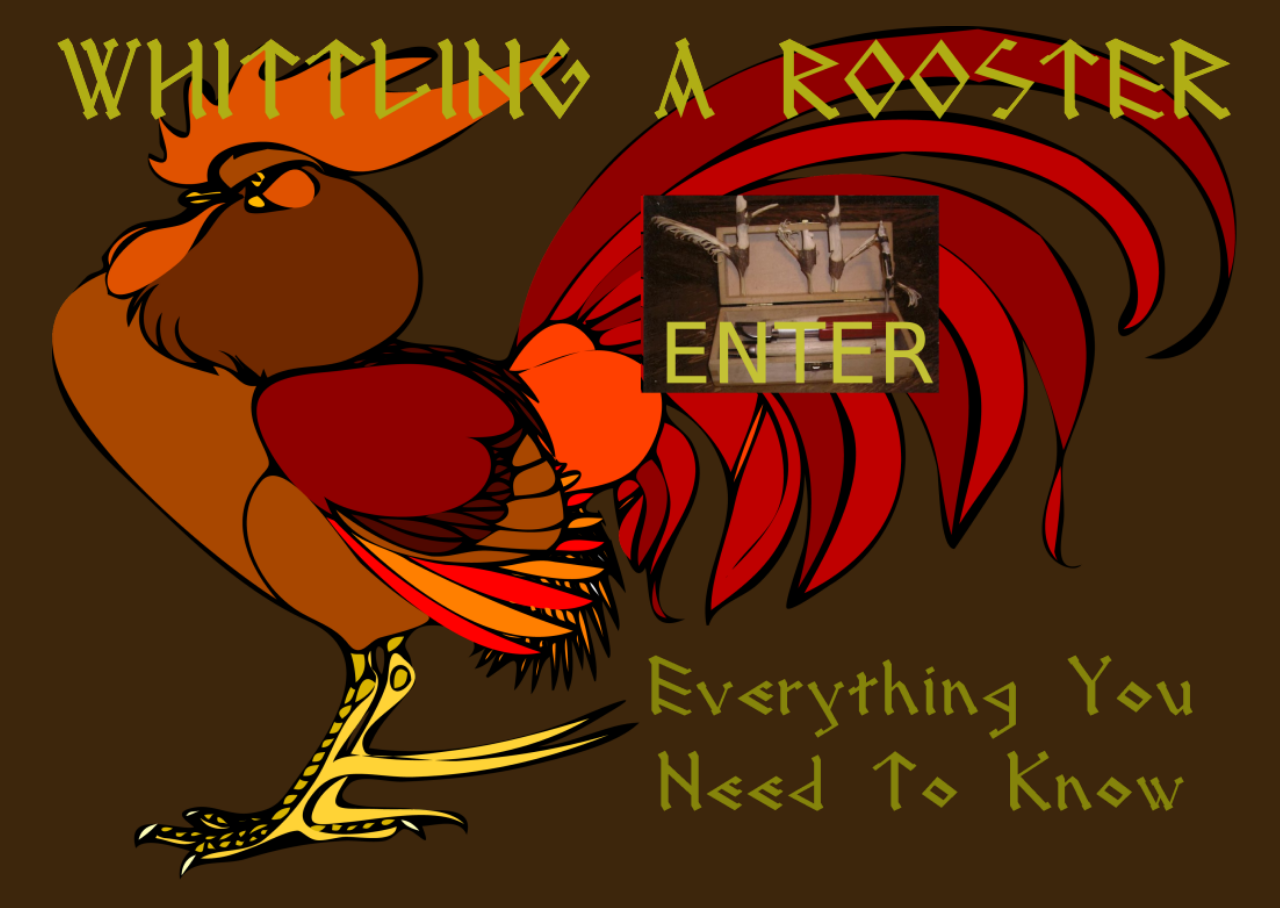
<file: index.htm>
<!--<!DOCTYPE HTML PUBLIC "-//W3C//DTD HTML 4.01 Transitional//EN" "http://www.w3.org/TR/html4/loose.dtd">-->
<html>

<head>
<!--
      Whittling A Rooster: Everything You Need To Know

         Created For:            CS_120 - Summer 201

         Filename:               index.htm
         Supporting Files:       
-->
   <meta name="author" content="Roberto Vergaray, Kenneth Halligan, David Bath" />
   <meta name="description" content="Whittling A Rooster: Title Page." />
   <meta name="keywords" content="whittling, rooster, carving " />

	<title>Page Title</title>
	<link href="rooster.css" type="text/css" rel="stylesheet" />
</head>
<body>

   <center><a href="knife0.htm" ><img id="title_page" alt="Title Page Image" src="img/TitlePage_enter0.png" /></a></center>
<!--
   <img id="title_image" alt="Title Banner Image" src="_TMP2.png" usemap="#titlmap" />

   <map name="titlmap" name="titlmap">
      <area shape="rect" coords="0,0,1549,480" href="carve2_comb.htm" alt="The Comb" title="The Comb" />
      <area shape="rect" coords="0,481,575,559" href="carve2_beak.htm" alt="The Beak" title="The Beak" />
      <area shape="rect" coords="0,559,575,818" href="carve2_watt.htm" alt="The Wattle" title="The Wattle" />
      <area shape="rect" coords="1,817,573,1361" href="carve1_neck.htm" alt="The Neck" title="The Neck" />
      <area shape="rect" coords="578,482,1166,1065" href="carve1_neck.htm" alt="The Neck" title="The Neck" />
      <area shape="rect" coords="1549,0,3534,1790" href="carve3_tail.htm" alt="The Tail" title="The Tail" />
      <area shape="rect" coords="1359,543,1547,1035" href="carve3_tail.htm" alt="The Tail" title="The Tail" />
      <area shape="rect" coords="228,1724,1546,2541" href="carve0_legs.htm" alt="The Legs" title="The Legs" />
   </map>
-->
  

</body>
</html>
</file>
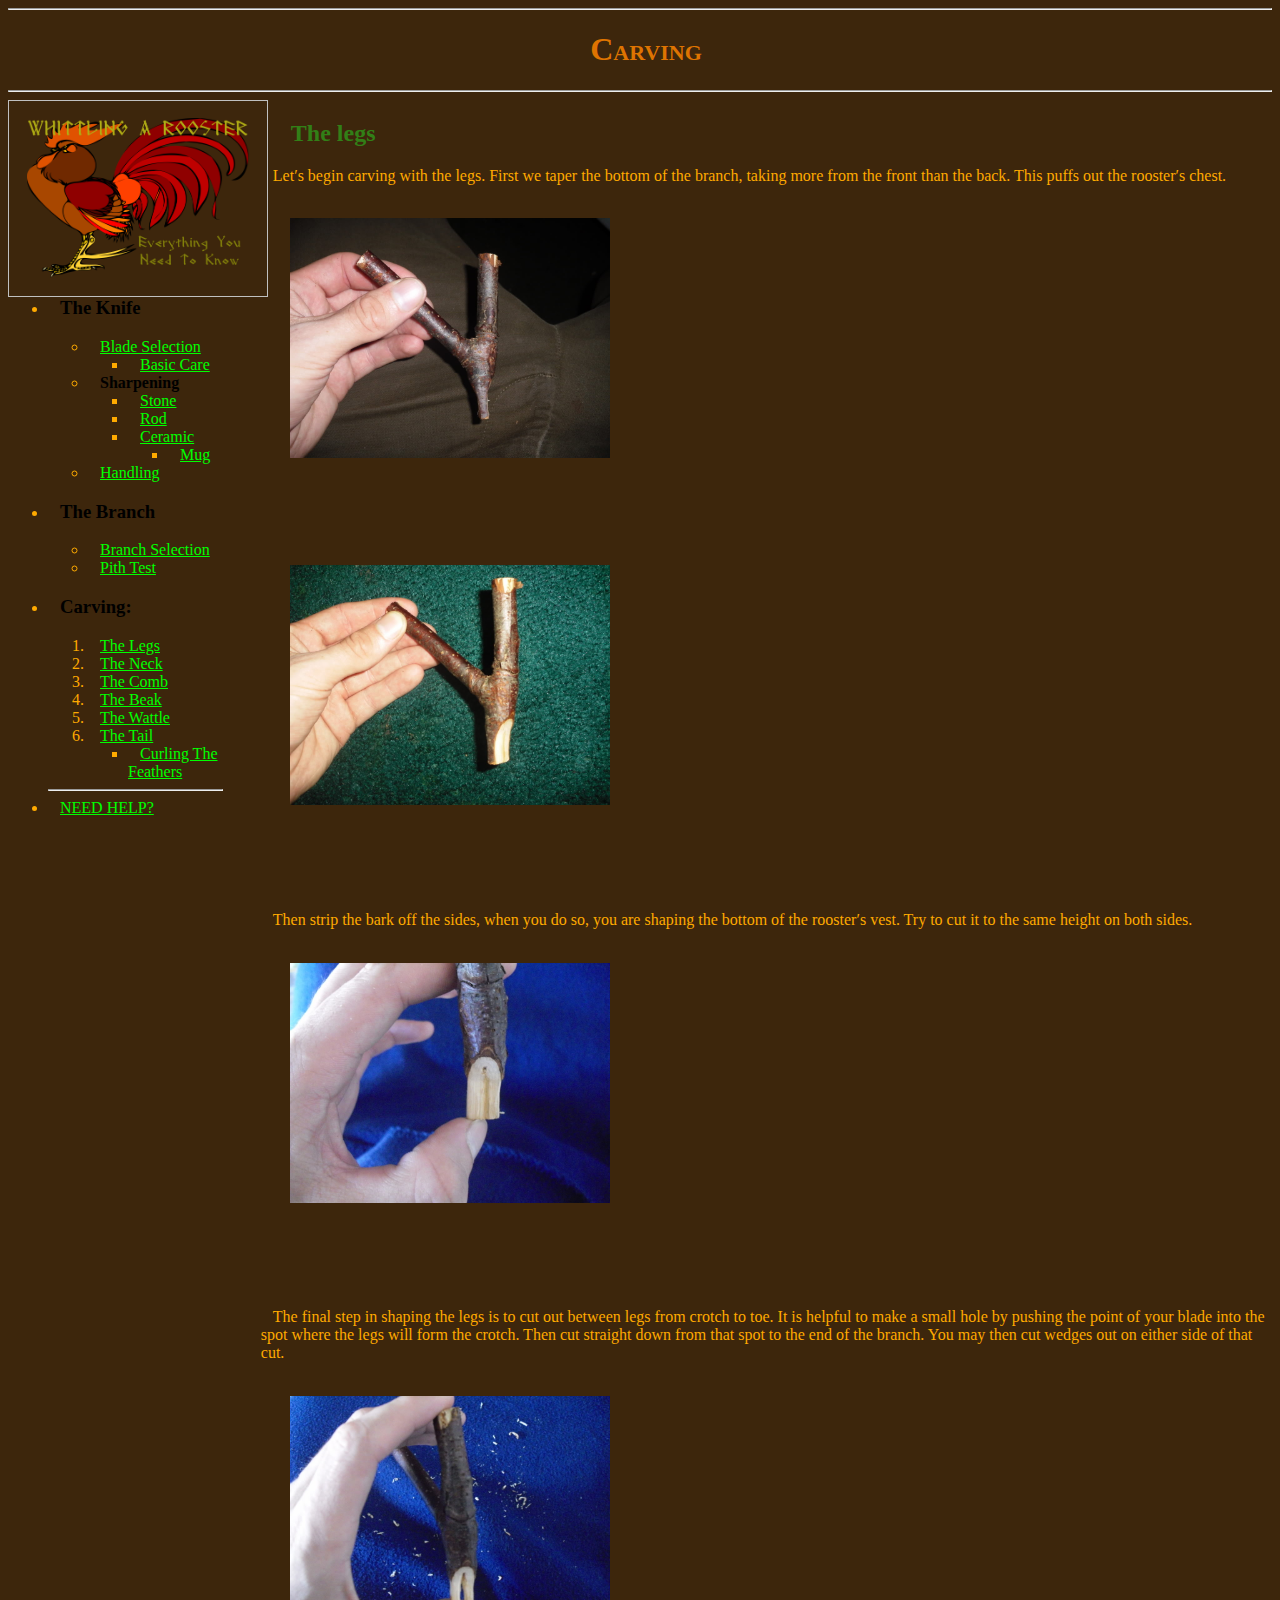
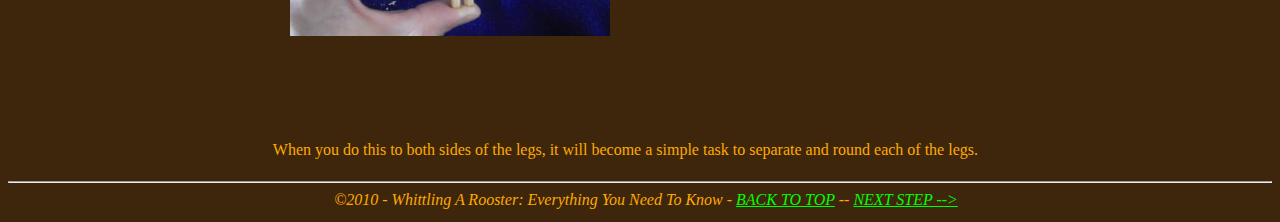
<file: carve0_legs.htm>
<!--<!DOCTYPE HTML PUBLIC "-//W3C//DTD HTML 4.01 Transitional//EN" "http://www.w3.org/TR/html4/loose.dtd">-->
<html>

<head>
<!--
      Whittling A Rooster: Everything You Need To Know

         Created For:            CS_120 - Summer 2010

         Filename:               carve0_legs.htm
         Supporting Files:       DSCI0131.jpg, DSCI0132.jpg, DSCI0141.jpg, DSCI0143.jpg
-->
   <meta name="author" content="David Bath, Roberto Vergaray, Kenneth Halligan" />
   <meta name="description" content="Whittling A Rooster: Guide to carving the legs." />
   <meta name="keywords" content="whittling, rooster, carving, legs" />

	<title>Carving the Legs</title>
	<link href="rooster.css" type="text/css" rel="stylesheet" />
	<link href="forms.css" type="text/css" rel="stylesheet" />
   <style type="text/css">#footer-spacer { height: 38em; }</style><!--PAGE SPECIFIC-->
	
<!--
	<style type="text/css">
	
	.notes 		{font-family: sans-serif; font-size: 8pt; /* color: brown; background-color: ivory; */
					border: 3px inset rgb(212,212,212); width: 200px; height: 100px; padding: 10px;
					overflow: auto; }
					
	.note p		{margin: 5px}
	
	#note1		{position: relative; left: 5px; top: 8px}
	#note2		{position: relative; left: 5px; top: -200px}
	#note3		{position: relative; left: 5px; top: -350px}
	#note4		{position: relative; left: 5px; top: -600px}
	
	.picclass 	{font-family: sans-serif; /* font-size: 8pt; color: brown; background-color: ivory;*/
					border: 3px inset rgb(212,212,212); width: 30%; height: 30%; padding: 10px; 
					overflow: auto; }
					
	#legpic1		{position: relative; left: 250px; top: -100px}
	#legpic2		{position: relative; left: 250px; top: -150px}
	#legpic3		{position: relative; left: 250px; top: -300px}
	#legpic4		{position: relative; left: 250px; top: -450px}
	
	#rSide   {position: absolute; left: 250px; top: 150px}
	
	</style>
-->
</head>
<body>
<div id="tSide"></div><!--For Opera footer compatibility <http://www.electrictoolbox.com/html-css-footer/> -->

<div id="container">

	<hr /><h1>Carving</h1><hr />

   <div id="lSide">

   <a href="index.htm"><img id="title_image" alt="Title Banner Image" src="img/_TMP2.png" /></a>
<!--
   <img id="title_image" alt="Title Banner Image" src="_TMP2.png" usemap="#titlmap" />

   <map name="titlmap" name="titlmap">
      <area shape="rect" coords="0,0,1549,480" href="carve2_comb.htm" alt="The Comb" title="The Comb" />
      <area shape="rect" coords="0,481,575,559" href="carve2_beak.htm" alt="The Beak" title="The Beak" />
      <area shape="rect" coords="0,559,575,818" href="carve2_watt.htm" alt="The Wattle" title="The Wattle" />
      <area shape="rect" coords="1,817,573,1361" href="carve1_neck.htm" alt="The Neck" title="The Neck" />
      <area shape="rect" coords="578,482,1166,1065" href="carve1_neck.htm" alt="The Neck" title="The Neck" />
      <area shape="rect" coords="1549,0,3534,1790" href="carve3_tail.htm" alt="The Tail" title="The Tail" />
      <area shape="rect" coords="1359,543,1547,1035" href="carve3_tail.htm" alt="The Tail" title="The Tail" />
      <area shape="rect" coords="228,1724,1546,2541" href="carve0_legs.htm" alt="The Legs" title="The Legs" />
   </map>
-->
   <ul><li><h3>The Knife</h3></li>
       <ul><li><a href="knife0.htm">Blade Selection</a></li>
           <ul><li><a href="knife0.htm#care">Basic Care</a></li></ul>
           <li><a href="sharp0.htm" id="subtl" ><h4>Sharpening</h4><a></li>
               <ul><li><a href="sharp_stone.htm">Stone</a></li>
                   <li><a href="http://www.ehow.com/how_4531091_use-sharpening-rod.html" target="tab">Rod</a></li><!--external link-->
                   <li><a href="sharp_ceramic.htm">Ceramic</a></li>
                   <ul><li><a href="sharp_ceramic.htm#mug">Mug</a></li></ul>
               </ul><!--end sharpening list -->
           <li><a href="knife1.htm">Handling</a></li>
       </ul><!--end knife list -->
       <li><h3>The Branch</h3></li> 
       <ul><li><a href="branch.htm">Branch Selection</a></li>
           <li><a href="branch.htm#pith">Pith Test</a></li>
       </ul>
      <li><h3>Carving:</h3></li>
      <ol><li><a href="carve0_legs.htm">The Legs</a></li>
          <li><a href="carve1_neck.htm">The Neck</a></li>
          <li><a href="carve2_comb.htm">The Comb</a></li>
          <li><a href="carve2_beak.htm">The Beak</a></li>
          <li><a href="carve2_watt.htm">The Wattle</a></li>
          <li><a href="carve3_tail.htm">The Tail</a></li>
          <ul><li><a href="carve3_tail.htm#fea">Curling The Feathers</a></li>
          </ul><!--end tail list-->
      </ol><!--end carving list--><hr />
      <li><a href="help.htm">NEED HELP?</a></li>
   </ul><!--end of nested lists-->

   </div><!-- end left side -->

   <div id="rSide">

	<h2>The legs</h2>

<div id="note1" class="notes">	
<p>
Let&prime;s begin carving with the legs. First we taper the bottom of the branch, 
	taking more from the front than the back. 
This puffs out the rooster&prime;s chest.
</p>
</div>

<div id="legpic1" class="picclass">
<img src="img/DSCI0131.jpg" alt="legs pic1" /><!--First legs picture.-->
</div>

<br /><br /><br /><br />
	
<div id="legpic2" class="picclass">
<img src="img/DSCI0132.jpg"  alt="legs pic2" /><!--2nd legs picture.-->
</div>

<br /><br /><br /><br />

<div id="note2" class="notes">	
<p>
Then strip the bark off the sides, when you do so, you are shaping the bottom of the rooster&prime;s 
	vest. Try to cut it to the same height on both sides. 
</p>
</div>

<div id="legpic3" class="picclass">
<img src="img/DSCI0141.jpg"  alt="legs pic3" /><!--3rd legs picture.-->
</div>

<br /><br /><br /><br />
	
<div id="note3" class="notes">	
<p>
	The final step in shaping the legs is
	 to cut out between legs from crotch to toe. It is helpful to make a small hole by pushing the 
	point of your blade into the spot where the legs will form the crotch. Then cut straight down 
	from that spot to the end of the branch. You may then cut wedges out on either side of that cut. 
</p>
</div>
	
<div id="legpic4" class="picclass">
<img src="img/DSCI0143.jpg"  alt="legs pic4" /><!--3rd legs picture.-->
</div>

<br /><br /><br /><br />

<div id="note4" class="notes">	
<p>
	 When you do this to both sides of the legs, it will become a simple task to separate and round 
	each of the legs. 
</p>
</div>

</div><!-- end right side -->
</div><!-- end container -->

<div id="footer-spacer"></div>

 <br /><br /><br /><br /><br /><br /><br /><br /><br /><br /><br /><br />

<div id="foot">
<hr />
<center><address>
   &copy;2010 - 
   Whittling A Rooster: Everything You Need To Know -
   <a href="#tSide">BACK TO TOP</a> --
   <a href="carve1_neck.htm" > NEXT STEP --></a>
</address></center>
</div><!-- end foot div -->
	
</body>
</html>
</file>
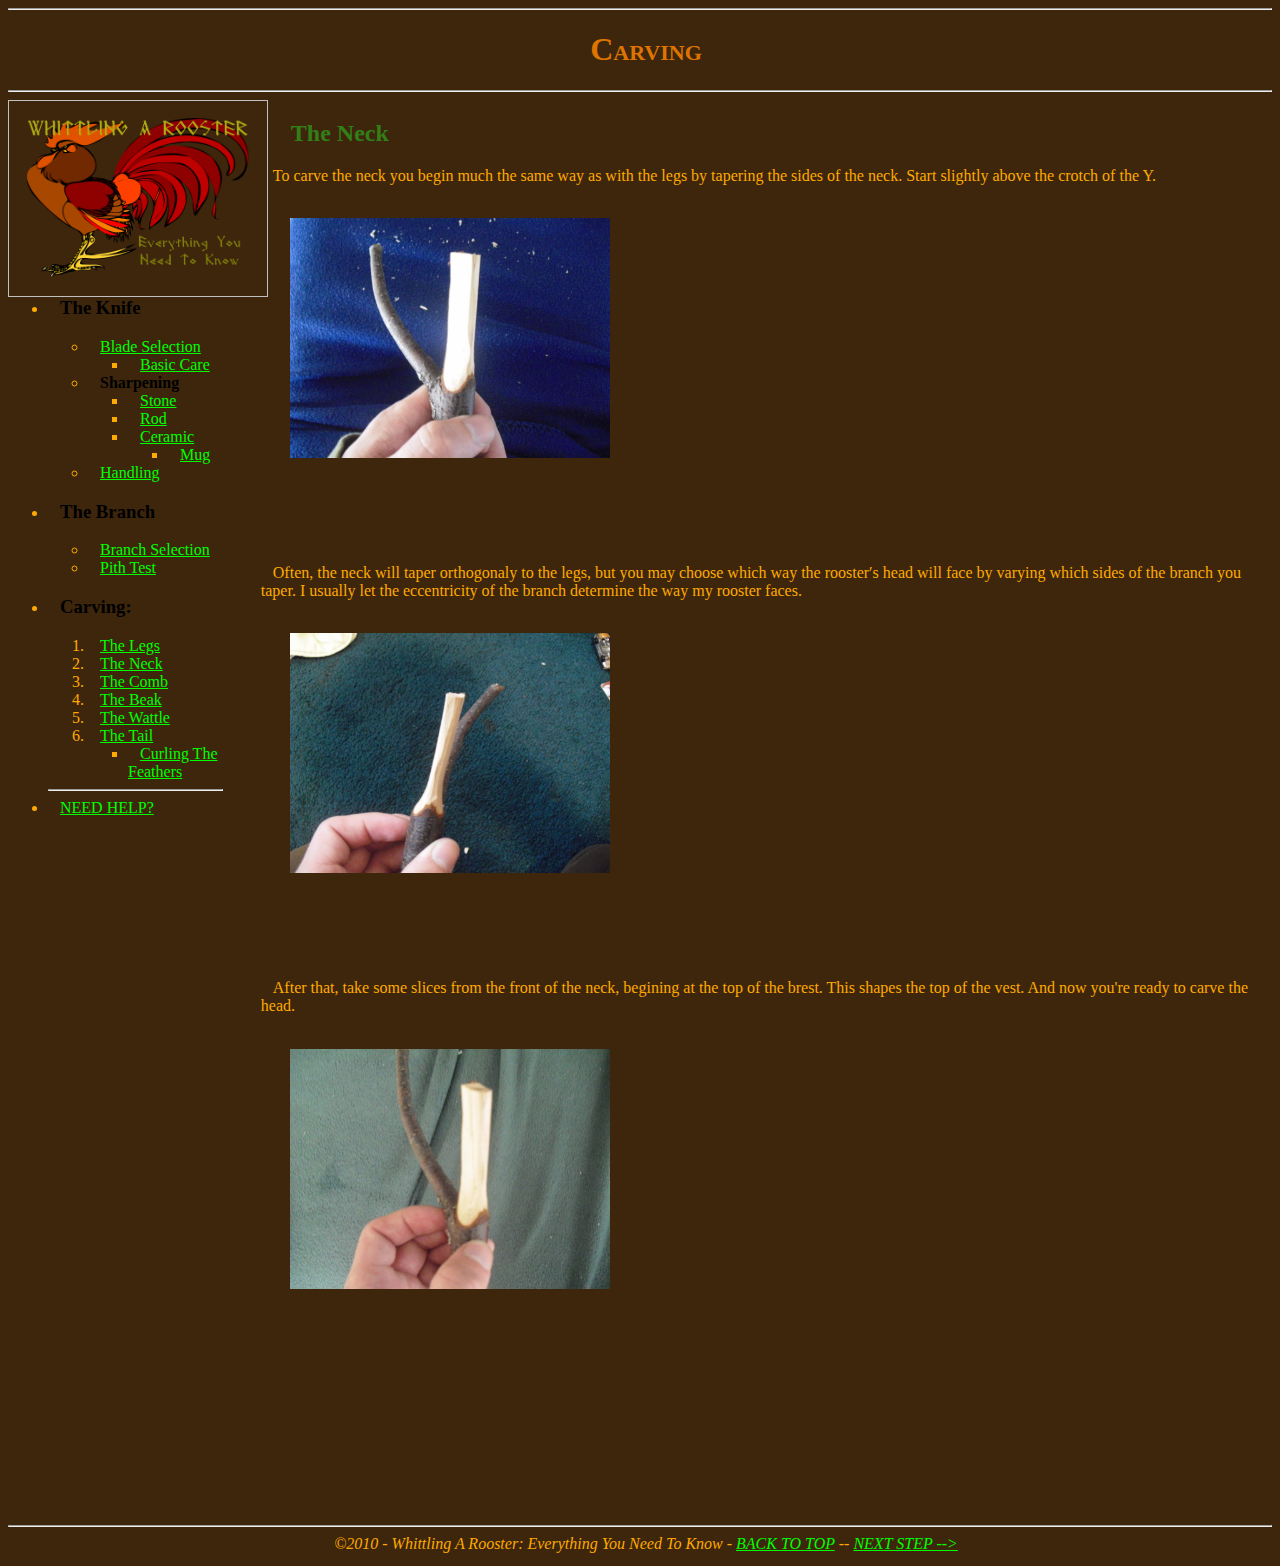
<file: carve1_neck.htm>
<!--<!DOCTYPE HTML PUBLIC "-//W3C//DTD HTML 4.01 Transitional//EN" "http://www.w3.org/TR/html4/loose.dtd">-->
<html>

<head>
<!--
      Whittling A Rooster: Everything You Need To Know

         Created For:            CS_120 - Summer 2010

         Filename:               carve1_neck.htm
         Supporting Files:       DSCI0146.jpg, DSCI0156.jpg, DSCI0160.jpg
-->
   <meta name="author" content="David Bath, Roberto Vergaray, Kenneth Halligan" />
   <meta name="description" content="Whittling A Rooster: Guide to carving the neck." />
   <meta name="keywords" content="whittling, rooster, carving, neck" />

	<title>Carving the Neck</title>
	<link href="rooster.css" type="text/css" rel="stylesheet" />
   <style type="text/css">#footer-spacer { height: 22em; }</style><!--PAGE SPECIFIC-->
<!--
	<style type="text/css">
	
	.notes 		{font-family: sans-serif; font-size: 8pt; /* color: brown; background-color: ivory; */
					border: 3px inset rgb(212,212,212); width: 200px; height: 100px; padding: 10px;
					overflow: auto}
					
	.note p		{margin: 5px}
	
	#note1		{position: relative; left: 5px; top: 8px}
	#note2		{position: relative; left: 5px; top: -150px}
	#note3		{position: relative; left: 5px; top: -300px}
	
	.picclass 	{font-family: sans-serif; /*font-size: 8pt; color: brown; background-color: ivory;*/
					border: 3px inset rgb(212,212,212); width: 30%; height: 30%; padding: 10px; 
					overflow: auto}
					
	#neckpic1		{position: relative; left: 250px; top: -100px}
	#neckpic2		{position: relative; left: 250px; top: -250px}
	#neckpic3		{position: relative; left: 250px; top: -400px}
	
	#rSide   {position: absolute; left: 250px; top: 150px}
	
	</style>
-->
</head>
<body>
<div id="tSide"></div><!--For Opera footer compatibility <http://www.electrictoolbox.com/html-css-footer/> -->

<div id="container">

	<hr /><h1>Carving</h1><hr />

   <div id="lSide">

   <a href="index.htm"><img id="title_image" alt="Title Banner Image" src="img/_TMP2.png" /></a>
<!--
   <img id="title_image" alt="Title Banner Image" src="_TMP2.png" usemap="#titlmap" />

   <map name="titlmap" name="titlmap">
      <area shape="rect" coords="0,0,1549,480" href="carve2_comb.htm" alt="The Comb" title="The Comb" />
      <area shape="rect" coords="0,481,575,559" href="carve2_beak.htm" alt="The Beak" title="The Beak" />
      <area shape="rect" coords="0,559,575,818" href="carve2_watt.htm" alt="The Wattle" title="The Wattle" />
      <area shape="rect" coords="1,817,573,1361" href="carve1_neck.htm" alt="The Neck" title="The Neck" />
      <area shape="rect" coords="578,482,1166,1065" href="carve1_neck.htm" alt="The Neck" title="The Neck" />
      <area shape="rect" coords="1549,0,3534,1790" href="carve3_tail.htm" alt="The Tail" title="The Tail" />
      <area shape="rect" coords="1359,543,1547,1035" href="carve3_tail.htm" alt="The Tail" title="The Tail" />
      <area shape="rect" coords="228,1724,1546,2541" href="carve0_legs.htm" alt="The Legs" title="The Legs" />
   </map>
-->
   <ul><li><h3>The Knife</h3></li>
       <ul><li><a href="knife0.htm">Blade Selection</a></li>
           <ul><li><a href="knife0.htm#care">Basic Care</a></li></ul>
           <li><a href="sharp0.htm" id="subtl" ><h4>Sharpening</h4><a></li>
               <ul><li><a href="sharp_stone.htm">Stone</a></li>
                   <li><a href="http://www.ehow.com/how_4531091_use-sharpening-rod.html" target="tab">Rod</a></li><!--external link-->
                   <li><a href="sharp_ceramic.htm">Ceramic</a></li>
                   <ul><li><a href="sharp_ceramic.htm#mug">Mug</a></li></ul>
               </ul><!--end sharpening list -->
           <li><a href="knife1.htm">Handling</a></li>
       </ul><!--end knife list -->
       <li><h3>The Branch</h3></li> 
       <ul><li><a href="branch.htm">Branch Selection</a></li>
           <li><a href="branch.htm#pith">Pith Test</a></li>
       </ul>
      <li><h3>Carving:</h3></li>
      <ol><li><a href="carve0_legs.htm">The Legs</a></li>
          <li><a href="carve1_neck.htm">The Neck</a></li>
          <li><a href="carve2_comb.htm">The Comb</a></li>
          <li><a href="carve2_beak.htm">The Beak</a></li>
          <li><a href="carve2_watt.htm">The Wattle</a></li>
          <li><a href="carve3_tail.htm">The Tail</a></li>
          <ul><li><a href="carve3_tail.htm#fea">Curling The Feathers</a></li>
          </ul><!--end tail list-->
      </ol><!--end carving list--><hr />
      <li><a href="help.htm">NEED HELP?</a></li>
   </ul><!--end of nested lists-->

   </div><!-- end left side -->

   <div id="rSide">

	<h2>The Neck</h2><!-- etc.. your page content -->

<div id="note1" class="notes">	
<p>
To carve the neck you begin much the same way as with the legs by tapering the sides of the neck. Start slightly above the crotch of the Y.
</p>
</div>

<div id="neckpic1" class="picclass">
<img src="img/DSCI0146.jpg" alt="neck pic1" />
</div>

<br /><br /><br /><br />

<div id="note2" class="notes">
<p>
Often, the neck will taper orthogonaly to the legs, but you may choose which way the rooster&prime;s head will face by varying which sides of the branch you taper.
I usually let the eccentricity of the branch determine the way my rooster faces.
</p>
</div>

<div id="neckpic2" class="picclass">
<img src="img/DSCI0156.jpg" alt="neck pic2" />
</div>

<br /><br /><br /><br />

<div id="note3" class="notes">
<p>
After that, take some slices from the front of the neck, begining at the top of the brest. This shapes the top of the vest.
And now you're ready to carve the head.
</p>
</div>

<div id="neckpic3" class="picclass">
<img src="img/DSCI0160.jpg" alt="neck pic3" />
</div>

</div><!-- end right side -->
</div><!-- end container -->

<div id="footer-spacer">  </div>

 <br /><br /><br /><br /><br /><br /><br /><br /><br /><br /><br /><br />

<div id="foot">
<hr />
<center><address>
   &copy;2010 - Whittling A Rooster: Everything You Need To Know - 
   <a href="#tSide">BACK TO TOP</a> -- 
   <a href="carve2_comb.htm" >NEXT STEP --></a>
</address></center>
</div><!-- end foot div -->
</body>
</html>
</file>
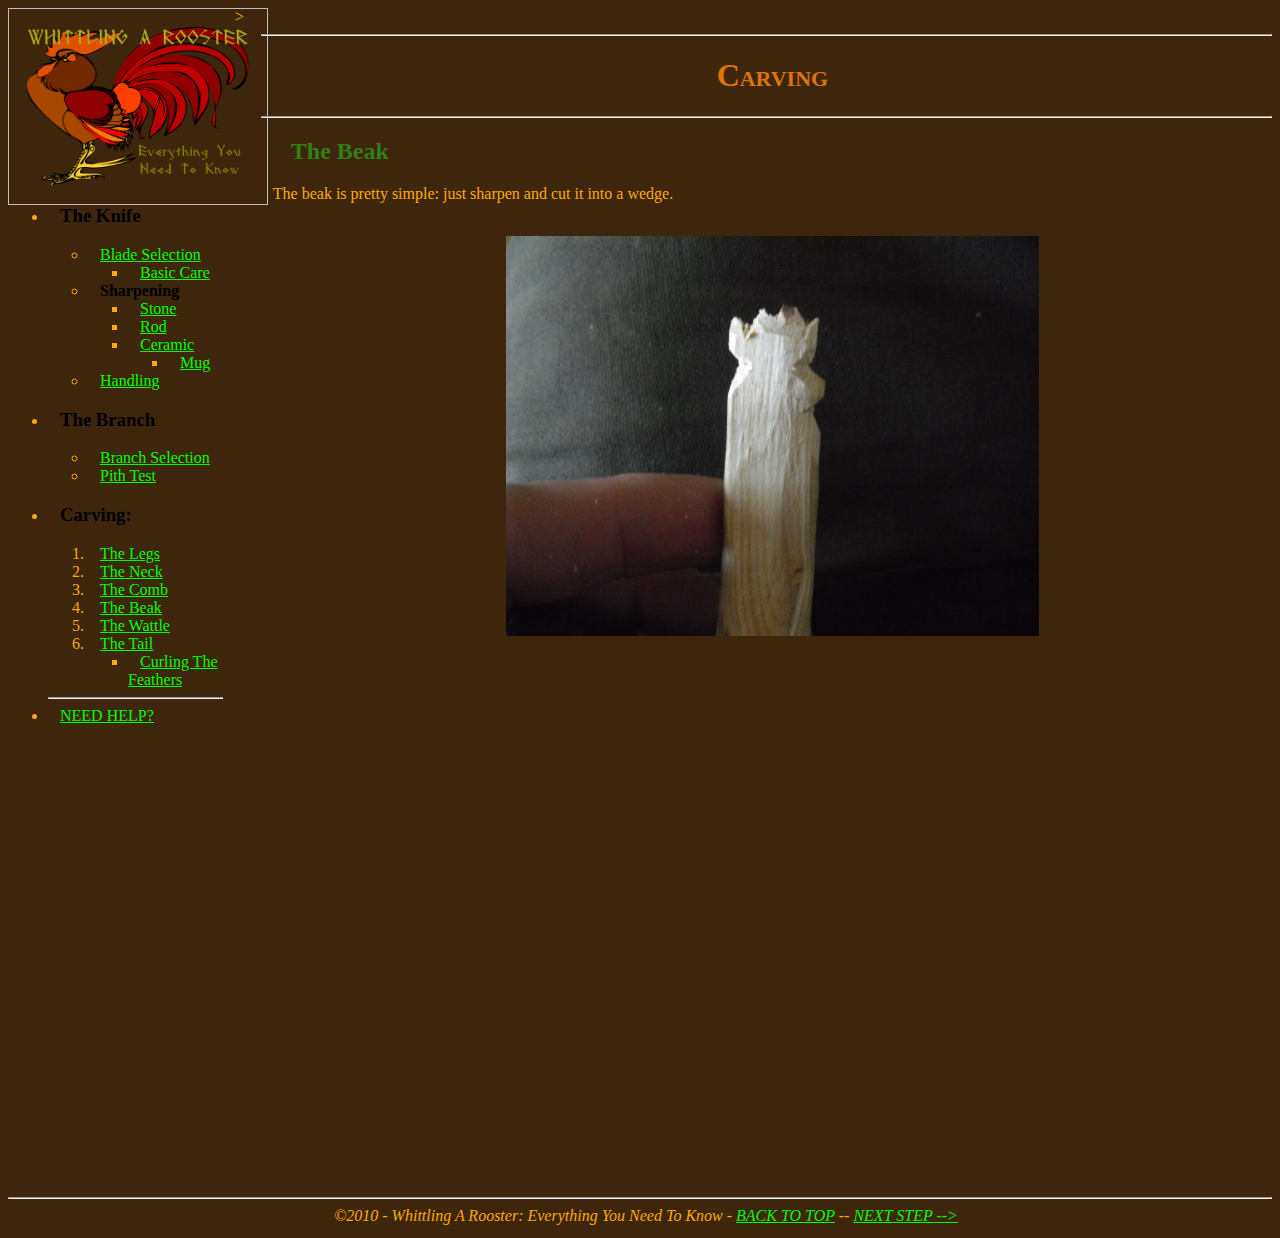
<file: carve2_beak.htm>
<!--<!DOCTYPE HTML PUBLIC "-//W3C//DTD HTML 4.01 Transitional//EN" "http://www.w3.org/TR/html4/loose.dtd">-->
<html>

<head>
<!--
      Whittling A Rooster: Everything You Need To Know

         Created For:            CS_120 - Summer 2010

         Filename:               carve2_head.htm
         Supporting Files:       DSCI0177.jpg - Comb Almost Ready
-->
   <meta name="author" content="Roberto Vergaray, Kenneth Halligan, David Bath" />
   <meta name="description" content="Whittling A Rooster: Guide to carving the beak." />
   <meta name="keywords" content="whittling, rooster, carving, head, beak" />

   <title>Carving The Head</title>
   <link href="rooster.css" type="text/css" rel="stylesheet" />
   <style type="text/css">#footer-spacer { /*MINIMUM*/ }</style><!--PAGE SPECIFIC-->
</head>

<body>
<div id="tSide"></div><!--For Opera footer compatibility <http://www.electrictoolbox.com/html-css-footer/> -->

<div id="container">

   <div id="lSide">

   <a href="index.htm"><img id="title_image" alt="Title Banner Image" src="img/_TMP2.png" /></a>
<!--
   <img id="title_image" alt="Title Banner Image" src="_TMP2.png" usemap="#titlmap" />

   <map name="titlmap" name="titlmap">
      <area shape="rect" coords="0,0,1549,480" href="carve2_comb.htm" alt="The Comb" title="The Comb" />
      <area shape="rect" coords="0,481,575,559" href="carve2_beak.htm" alt="The Beak" title="The Beak" />
      <area shape="rect" coords="0,559,575,818" href="carve2_watt.htm" alt="The Wattle" title="The Wattle" />
      <area shape="rect" coords="1,817,573,1361" href="carve1_neck.htm" alt="The Neck" title="The Neck" />
      <area shape="rect" coords="578,482,1166,1065" href="carve1_neck.htm" alt="The Neck" title="The Neck" />
      <area shape="rect" coords="1549,0,3534,1790" href="carve3_tail.htm" alt="The Tail" title="The Tail" />
      <area shape="rect" coords="1359,543,1547,1035" href="carve3_tail.htm" alt="The Tail" title="The Tail" />
      <area shape="rect" coords="228,1724,1546,2541" href="carve0_legs.htm" alt="The Legs" title="The Legs" />
   </map>
-->
   <ul><li><h3>The Knife</h3></li>
       <ul><li><a href="knife0.htm">Blade Selection</a></li>
           <ul><li><a href="knife0.htm#care">Basic Care</a></li></ul>
           <li><a href="sharp0.htm" id="subtl" ><h4>Sharpening</h4><a></li>
               <ul><li><a href="sharp_stone.htm">Stone</a></li>
                   <li><a href="http://www.ehow.com/how_4531091_use-sharpening-rod.html" target="tab">Rod</a></li><!--external link-->
                   <li><a href="sharp_ceramic.htm">Ceramic</a></li>
                   <ul><li><a href="sharp_ceramic.htm#mug">Mug</a></li></ul>
               </ul><!--end sharpening list -->
           <li><a href="knife1.htm">Handling</a></li>
       </ul><!--end knife list -->
       <li><h3>The Branch</h3></li> 
       <ul><li><a href="branch.htm">Branch Selection</a></li>
           <li><a href="branch.htm#pith">Pith Test</a></li>
       </ul>
      <li><h3>Carving:</h3></li>
      <ol><li><a href="carve0_legs.htm">The Legs</a></li>
          <li><a href="carve1_neck.htm">The Neck</a></li>
          <li><a href="carve2_comb.htm">The Comb</a></li>
          <li><a href="carve2_beak.htm">The Beak</a></li>
          <li><a href="carve2_watt.htm">The Wattle</a></li>
          <li><a href="carve3_tail.htm">The Tail</a></li>
          <ul><li><a href="carve3_tail.htm#fea">Curling The Feathers</a></li>
          </ul><!--end tail list-->
      </ol><!--end carving list--><hr />
      <li><a href="help.htm">NEED HELP?</a></li>
   </ul><!--end of nested lists-->

   </div><!-- end left side -->>

   <div id="rSide">
	<hr /><h1>Carving</h1><hr />

   <h2>The Beak</h2>

   <p>The beak is pretty simple: just sharpen and cut it into a wedge.</p>
	<div id="middiv"><img id="bigimg" alt="Comb Almost Ready" src="img/DSCI0177.jpg" /></div>
	<br /><br /><br />

</div><!-- end right side -->
</div><!-- end container -->

<div id="footer-spacer"></div>

<div id="foot">
<hr />
<center><address>
   &copy;2010 - Whittling A Rooster: Everything You Need To Know - 
   <a href="#tSide">BACK TO TOP</a> -- 
   <a href="carve2_watt.htm" >NEXT STEP --></a>
</address></center>
</div><!-- end foot div -->
</body>
</html>
</file>
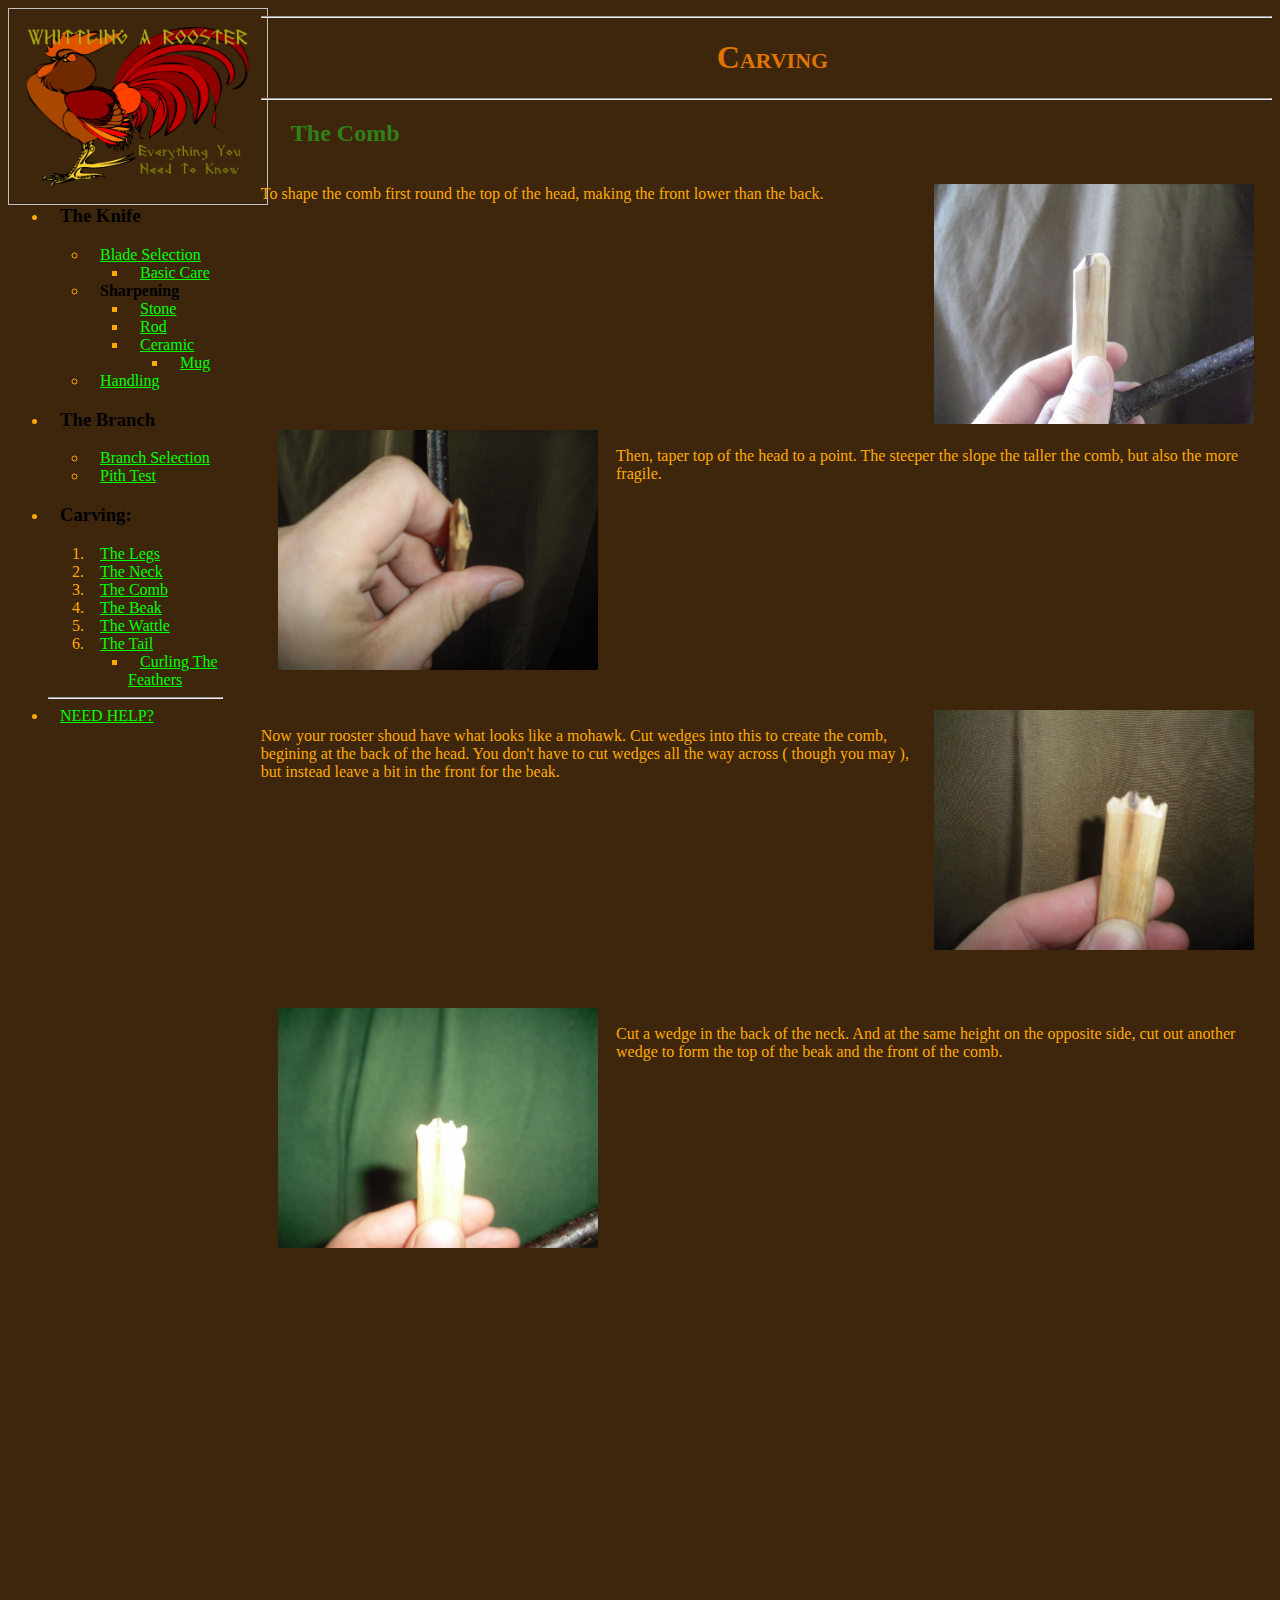
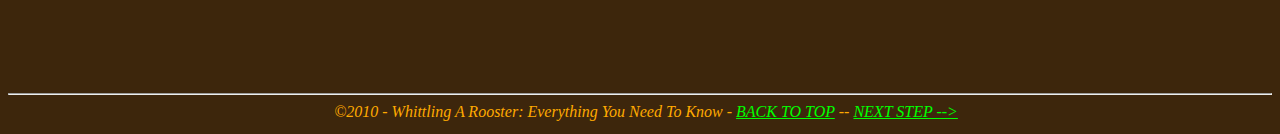
<file: carve2_comb.htm>
<!--<!DOCTYPE HTML PUBLIC "-//W3C//DTD HTML 4.01 Transitional//EN" "http://www.w3.org/TR/html4/loose.dtd">-->
<html>

<head>
<!--
      Whittling A Rooster: Everything You Need To Know

         Created For:            CS_120 - Summer 2010

         Filename:               carve2_comb.htm
         Supporting Files:       DSCI0164.jpg - Rounded Comb
                                 DSCI0165.jpg - Tapered Comb
                                 DSCI0166.jpg - Mohawk Minus Wedges
                                 DSCI0167.jpg - Comb Almost Ready
-->
   <meta name="author" content="Roberto Vergaray, Kenneth Halligan, David Bath" />
   <meta name="description" content="Whittling A Rooster: Guide to carving the comb." />
   <meta name="keywords" content="whittling, rooster, carving, head, comb" />

   <title>Carving The Comb</title>
   <link href="rooster.css" type="text/css" rel="stylesheet" />
   <style type="text/css">#footer-spacer { height: 46em; }</style><!--PAGE SPECIFIC-->
</head>

<body>
<div id="tSide"></div><!--For Opera footer compatibility <http://www.electrictoolbox.com/html-css-footer/> -->

<div id="container">

   <div id="lSide">

   <a href="index.htm"><img id="title_image" alt="Title Banner Image" src="img/_TMP2.png" /></a>
<!--
   <img id="title_image" alt="Title Banner Image" src="_TMP2.png" usemap="#titlmap" />

   <map name="titlmap" name="titlmap">
      <area shape="rect" coords="0,0,1549,480" href="carve2_comb.htm" alt="The Comb" title="The Comb" />
      <area shape="rect" coords="0,481,575,559" href="carve2_beak.htm" alt="The Beak" title="The Beak" />
      <area shape="rect" coords="0,559,575,818" href="carve2_watt.htm" alt="The Wattle" title="The Wattle" />
      <area shape="rect" coords="1,817,573,1361" href="carve1_neck.htm" alt="The Neck" title="The Neck" />
      <area shape="rect" coords="578,482,1166,1065" href="carve1_neck.htm" alt="The Neck" title="The Neck" />
      <area shape="rect" coords="1549,0,3534,1790" href="carve3_tail.htm" alt="The Tail" title="The Tail" />
      <area shape="rect" coords="1359,543,1547,1035" href="carve3_tail.htm" alt="The Tail" title="The Tail" />
      <area shape="rect" coords="228,1724,1546,2541" href="carve0_legs.htm" alt="The Legs" title="The Legs" />
   </map>
-->
   <ul><li><h3>The Knife</h3></li>
       <ul><li><a href="knife0.htm">Blade Selection</a></li>
           <ul><li><a href="knife0.htm#care">Basic Care</a></li></ul>
           <li><a href="sharp0.htm" id="subtl" ><h4>Sharpening</h4><a></li>
               <ul><li><a href="sharp_stone.htm">Stone</a></li>
                   <li><a href="http://www.ehow.com/how_4531091_use-sharpening-rod.html" target="tab">Rod</a></li><!--external link-->
                   <li><a href="sharp_ceramic.htm">Ceramic</a></li>
                   <ul><li><a href="sharp_ceramic.htm#mug">Mug</a></li></ul>
               </ul><!--end sharpening list -->
           <li><a href="knife1.htm">Handling</a></li>
       </ul><!--end knife list -->
       <li><h3>The Branch</h3></li> 
       <ul><li><a href="branch.htm">Branch Selection</a></li>
           <li><a href="branch.htm#pith">Pith Test</a></li>
       </ul>
      <li><h3>Carving:</h3></li>
      <ol><li><a href="carve0_legs.htm">The Legs</a></li>
          <li><a href="carve1_neck.htm">The Neck</a></li>
          <li><a href="carve2_comb.htm">The Comb</a></li>
          <li><a href="carve2_beak.htm">The Beak</a></li>
          <li><a href="carve2_watt.htm">The Wattle</a></li>
          <li><a href="carve3_tail.htm">The Tail</a></li>
          <ul><li><a href="carve3_tail.htm#fea">Curling The Feathers</a></li>
          </ul><!--end tail list-->
      </ol><!--end carving list--><hr />
      <li><a href="help.htm">NEED HELP?</a></li>
   </ul><!--end of nested lists-->

   </div><!-- end left side -->

   <div id="rSide">
	<hr /><h1>Carving</h1><hr />

	<h2>The Comb</h2>

   <img id="comb0" alt="Rounded Comb" src="img/DSCI0164.jpg" />
	<p id="padp"><br />To shape the comb first round the top of the head, making the front lower than the back.</p>
   <br />

   <img id="comb1" alt="Tapered Comb" src="img/DSCI0165.jpg" />
   <p id="padp"><br />Then, taper top of the head to a point. The steeper the slope the taller the comb, but also the more fragile.</p>
   <br />

   <img id="comb0" alt="Mohawk Minus Wedges" src="img/DSCI0166.jpg" />
   <p id="padp"><br />Now your rooster shoud have what looks like a mohawk. Cut wedges into this to create the comb, begining at the back of the head. You don't have to cut wedges all the way across ( though you may ), but instead leave a bit in the front for the beak.</p>
   <br />

   <img id="comb1" alt="Comb Almost Ready" src="img/DSCI0167.jpg" />
   <p id="padp"><br />Cut a wedge in the back of the neck. And at the same height on the opposite side, cut out another wedge to form the top of the beak and the front of the comb.</p>
   <br />

</div><!-- end right side -->
</div><!-- end container -->

<div id="footer-spacer"></div>

<div id="foot">
<hr />
<center><address>
   &copy;2010 - Whittling A Rooster: Everything You Need To Know -
   <a href="#tSide">BACK TO TOP</a> --
   <a href="carve2_beak.htm" >NEXT STEP --></a>
</address></center>
</div><!-- end foot div -->
</body>
</html>
</file>
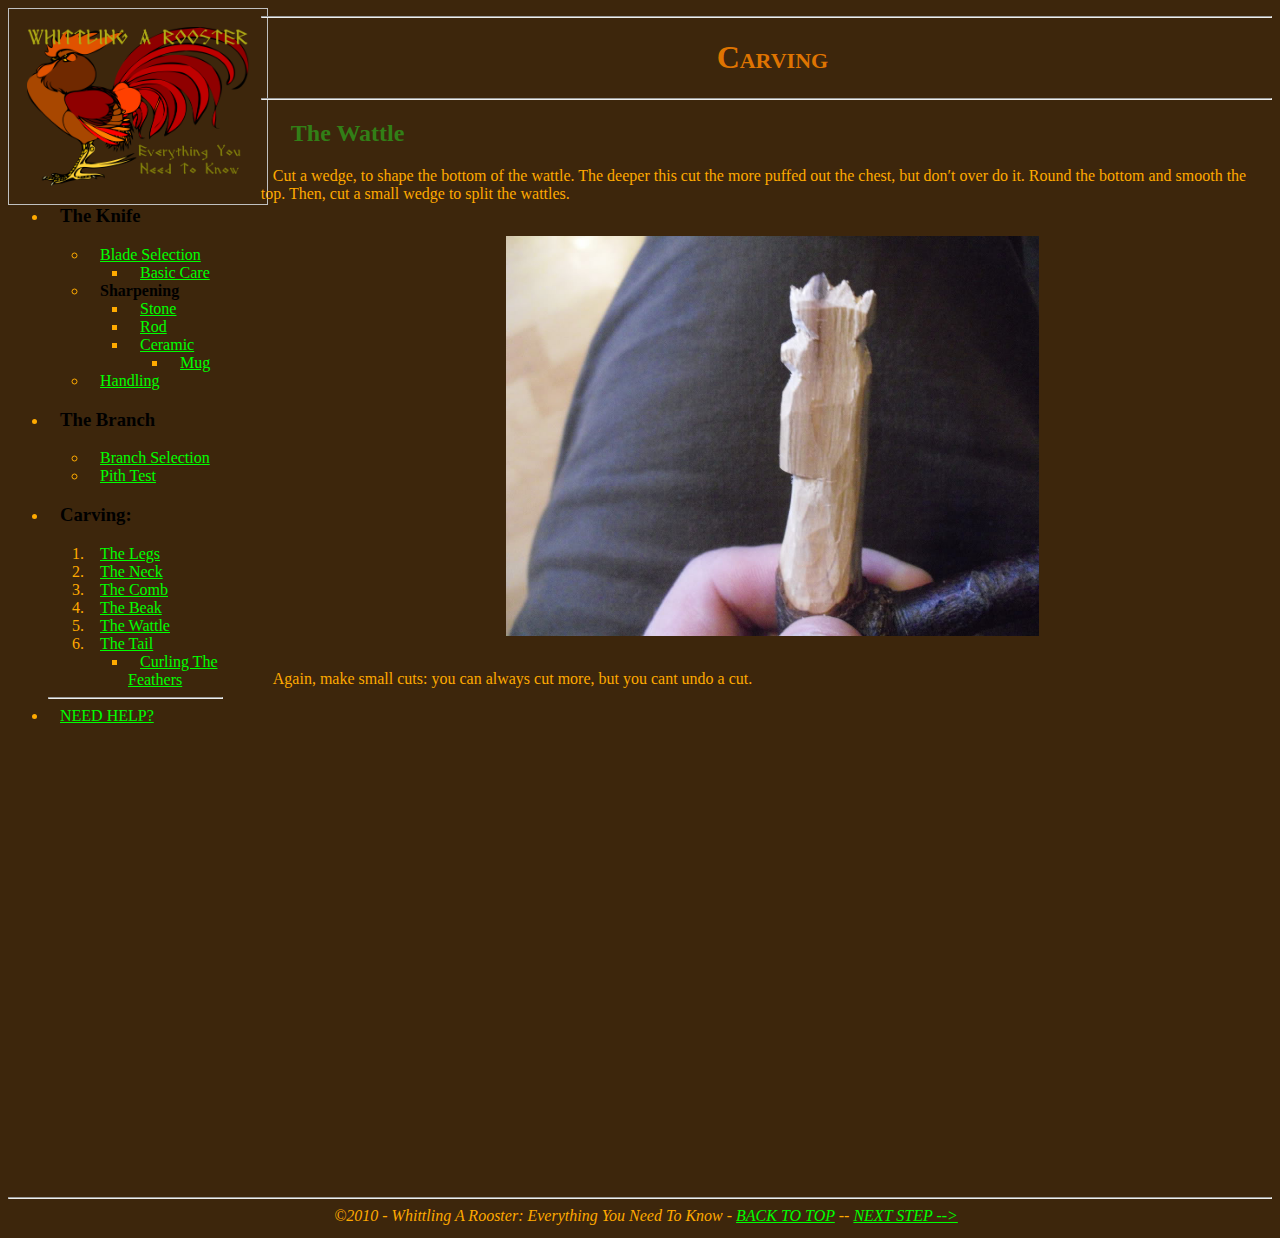
<file: carve2_watt.htm>
<!--<!DOCTYPE HTML PUBLIC "-//W3C//DTD HTML 4.01 Transitional//EN" "http://www.w3.org/TR/html4/loose.dtd">-->
<html>

<head>
<!--
      Whittling A Rooster: Everything You Need To Know

         Created For:            CS_120 - Summer 2010

         Filename:               carve2_head.htm
         Supporting Files:       DSCI0179.jpg - Wattle
-->
   <meta name="author" content="Roberto Vergaray, Kenneth Halligan, David Bath" />
   <meta name="description" content="Whittling A Rooster: Guide to carving wattle" />
   <meta name="keywords" content="whittling, rooster, carving, head, wattle" />

   <title>Carving The Head</title>
   <link href="rooster.css" type="text/css" rel="stylesheet" />
   <style type="text/css">#footer-spacer { /* MINIMUM */ }</style><!--PAGE SPECIFIC-->
</head>

<body>
<div id="tSide"></div><!--For Opera footer compatibility <http://www.electrictoolbox.com/html-css-footer/> -->

<div id="container">

   <div id="lSide">

   <a href="index.htm"><img id="title_image" alt="Title Banner Image" src="img/_TMP2.png" /></a>
<!--
   <img id="title_image" alt="Title Banner Image" src="_TMP2.png" usemap="#titlmap" />

   <map name="titlmap" name="titlmap">
      <area shape="rect" coords="0,0,1549,480" href="carve2_comb.htm" alt="The Comb" title="The Comb" />
      <area shape="rect" coords="0,481,575,559" href="carve2_beak.htm" alt="The Beak" title="The Beak" />
      <area shape="rect" coords="0,559,575,818" href="carve2_watt.htm" alt="The Wattle" title="The Wattle" />
      <area shape="rect" coords="1,817,573,1361" href="carve1_neck.htm" alt="The Neck" title="The Neck" />
      <area shape="rect" coords="578,482,1166,1065" href="carve1_neck.htm" alt="The Neck" title="The Neck" />
      <area shape="rect" coords="1549,0,3534,1790" href="carve3_tail.htm" alt="The Tail" title="The Tail" />
      <area shape="rect" coords="1359,543,1547,1035" href="carve3_tail.htm" alt="The Tail" title="The Tail" />
      <area shape="rect" coords="228,1724,1546,2541" href="carve0_legs.htm" alt="The Legs" title="The Legs" />
   </map>
-->
   <ul><li><h3>The Knife</h3></li>
       <ul><li><a href="knife0.htm">Blade Selection</a></li>
           <ul><li><a href="knife0.htm#care">Basic Care</a></li></ul>
           <li><a href="sharp0.htm" id="subtl" ><h4>Sharpening</h4><a></li>
               <ul><li><a href="sharp_stone.htm">Stone</a></li>
                   <li><a href="http://www.ehow.com/how_4531091_use-sharpening-rod.html" target="tab">Rod</a></li><!--external link-->
                   <li><a href="sharp_ceramic.htm">Ceramic</a></li>
                   <ul><li><a href="sharp_ceramic.htm#mug">Mug</a></li></ul>
               </ul><!--end sharpening list -->
           <li><a href="knife1.htm">Handling</a></li>
       </ul><!--end knife list -->
       <li><h3>The Branch</h3></li> 
       <ul><li><a href="branch.htm">Branch Selection</a></li>
           <li><a href="branch.htm#pith">Pith Test</a></li>
       </ul>
      <li><h3>Carving:</h3></li>
      <ol><li><a href="carve0_legs.htm">The Legs</a></li>
          <li><a href="carve1_neck.htm">The Neck</a></li>
          <li><a href="carve2_comb.htm">The Comb</a></li>
          <li><a href="carve2_beak.htm">The Beak</a></li>
          <li><a href="carve2_watt.htm">The Wattle</a></li>
          <li><a href="carve3_tail.htm">The Tail</a></li>
          <ul><li><a href="carve3_tail.htm#fea">Curling The Feathers</a></li>
          </ul><!--end tail list-->
      </ol><!--end carving list--><hr />
      <li><a href="help.htm">NEED HELP?</a></li>
   </ul><!--end of nested lists-->

   </div><!-- end left side -->

   <div id="rSide">
	<hr /><h1>Carving</h1><hr />

   <h2>The Wattle</h2>
   <p>Cut a wedge, to shape the bottom of the wattle. The deeper this cut the more puffed out the chest, but don&prime;t over do it. Round the bottom and smooth the top. Then, cut a small wedge to split the wattles.</p>

	<div id="middiv"><img id="bigimg" alt="Wattle" src="img/DSCI0179.jpg" /></div>

   <p>Again, make small cuts: you can always cut more, but you cant undo a cut.</p>
</div><!-- end right side -->
</div><!-- end container -->

<div id="footer-spacer"></div>

<div id="foot">
<hr />
<center><address>
   &copy;2010 - Whittling A Rooster: Everything You Need To Know - 
   <a href="#tSide">BACK TO TOP</a> -- 
   <a href="carve3_tail.htm" >NEXT STEP --></a>
</address></center>
</div><!-- end foot div -->
</body>
</html>
</file>
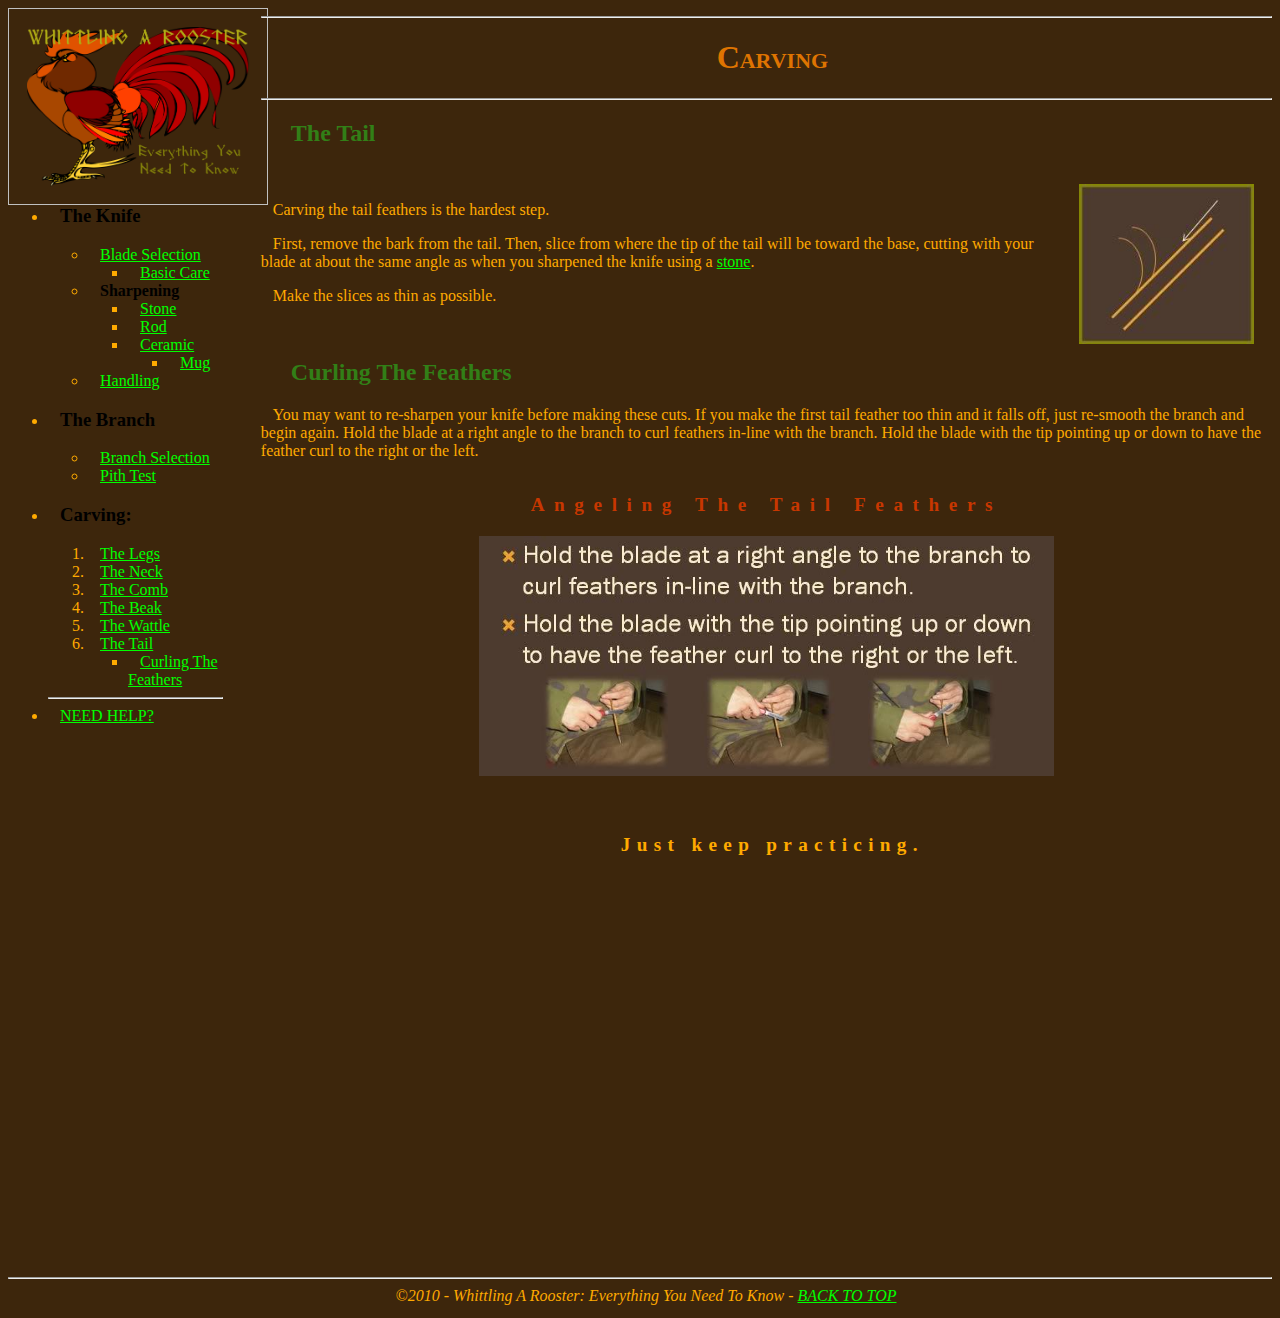
<file: carve3_tail.htm>
<!--<!DOCTYPE HTML PUBLIC "-//W3C//DTD HTML 4.01 Transitional//EN" "http://www.w3.org/TR/html4/loose.dtd">-->
<html>

<head>

   <link href="rooster.css" type="text/css" rel="stylesheet" />
</head>
<!--
      Whittling A Rooster: Everything You Need To Know

         Created For:            CS_120 - Summer 2010

         Filename:               carve3_tail.htm
         Supporting Files:       tail.jpg
                                 feathers.jpg
-->
   <meta name="author" content="Roberto Vergaray, Kenneth Halligan, David Bath" />
   <meta name="description" content="Whittling A Rooster: Guide to carving the tail." />
   <meta name="keywords" content="whittling, rooster, carving, tail" />

	<title>Carving The Tail</title>
	<link href="rooster.css" type="text/css" rel="stylesheet" />
   <style type="text/css">#footer-spacer { height: 20em; }</style><!--PAGE SPECIFIC-->
<body>
<div id="tSide"></div><!--For Opera footer compatibility <http://www.electrictoolbox.com/html-css-footer/> -->

<div id="container">

   <div id="lSide">

   <a href="index.htm"><img id="title_image" alt="Title Banner Image" src="img/_TMP2.png" /></a>
<!--
   <img id="title_image" alt="Title Banner Image" src="_TMP2.png" usemap="#titlmap" />

   <map name="titlmap" name="titlmap">
      <area shape="rect" coords="0,0,1549,480" href="carve2_comb.htm" alt="The Comb" title="The Comb" />
      <area shape="rect" coords="0,481,575,559" href="carve2_beak.htm" alt="The Beak" title="The Beak" />
      <area shape="rect" coords="0,559,575,818" href="carve2_watt.htm" alt="The Wattle" title="The Wattle" />
      <area shape="rect" coords="1,817,573,1361" href="carve1_neck.htm" alt="The Neck" title="The Neck" />
      <area shape="rect" coords="578,482,1166,1065" href="carve1_neck.htm" alt="The Neck" title="The Neck" />
      <area shape="rect" coords="1549,0,3534,1790" href="carve3_tail.htm" alt="The Tail" title="The Tail" />
      <area shape="rect" coords="1359,543,1547,1035" href="carve3_tail.htm" alt="The Tail" title="The Tail" />
      <area shape="rect" coords="228,1724,1546,2541" href="carve0_legs.htm" alt="The Legs" title="The Legs" />
   </map>
-->
   <ul><li><h3>The Knife</h3></li>
       <ul><li><a href="knife0.htm">Blade Selection</a></li>
           <ul><li><a href="knife0.htm#care">Basic Care</a></li></ul>
           <li><a href="sharp0.htm" id="subtl" ><h4>Sharpening</h4><a></li>
               <ul><li><a href="sharp_stone.htm">Stone</a></li>
                   <li><a href="http://www.ehow.com/how_4531091_use-sharpening-rod.html" target="tab">Rod</a></li><!--external link-->
                   <li><a href="sharp_ceramic.htm">Ceramic</a></li>
                   <ul><li><a href="sharp_ceramic.htm#mug">Mug</a></li></ul>
               </ul><!--end sharpening list -->
           <li><a href="knife1.htm">Handling</a></li>
       </ul><!--end knife list -->
       <li><h3>The Branch</h3></li> 
       <ul><li><a href="branch.htm">Branch Selection</a></li>
           <li><a href="branch.htm#pith">Pith Test</a></li>
       </ul>
      <li><h3>Carving:</h3></li>
      <ol><li><a href="carve0_legs.htm">The Legs</a></li>
          <li><a href="carve1_neck.htm">The Neck</a></li>
          <li><a href="carve2_comb.htm">The Comb</a></li>
          <li><a href="carve2_beak.htm">The Beak</a></li>
          <li><a href="carve2_watt.htm">The Wattle</a></li>
          <li><a href="carve3_tail.htm">The Tail</a></li>
          <ul><li><a href="carve3_tail.htm#fea">Curling The Feathers</a></li>
          </ul><!--end tail list-->
      </ol><!--end carving list--><hr />
      <li><a href="help.htm">NEED HELP?</a></li>
   </ul><!--end of nested lists-->

   </div><!-- end left side -->

   <div id="rSide">
	<hr /><h1>Carving</h1><hr />

	<h2>The Tail</h2>

   <img id="tail_dir_pic" alt="Proper Cutting Direction" src="img/tail.jpg" />

   <br />
	<p>Carving the tail feathers is the hardest step.</p>
   <p>First, remove the bark from the tail. Then, slice from where the tip of the tail will be toward the base, cutting with your blade at about the same angle as when you sharpened the knife using a <a href="sharp_stone.htm">stone</a>.</p>
   <p> Make the slices as thin as possible.</p>
   <br />   

	<h2 id="fea">Curling The Feathers</h2>

	<p>You may want to re-sharpen your knife before making these cuts. If you make the first tail feather too thin and it falls off, just re-smooth the branch and begin again. Hold the blade at a right angle to the branch to curl feathers in-line with the branch. Hold the blade with the tip pointing up or down to have the feather curl to the right or the left. </p><br />

   <table class="image" align="center"
          summary="This table holds a picture of the different angles used for the tail.">
      <caption>Angeling The Tail Feathers</caption>
      <tr>
         <td><img src="img/feathers.jpg" alt="Feather Angling"></td>
      </tr>
   </table><!-- end image table -->

   <br />

	<p id="imp">Just keep practicing.</p>
</div><!-- end right sude -->
</div><!-- end container -->

<div id="footer-spacer"></div>

<div id="foot">
<hr />
<center><address>
   &copy;2010 - Whittling A Rooster: Everything You Need To Know - 
   <a href="#tSide">BACK TO TOP</a>
</address></center>
</div><!-- end foot div -->
</body>
</html>
</file>
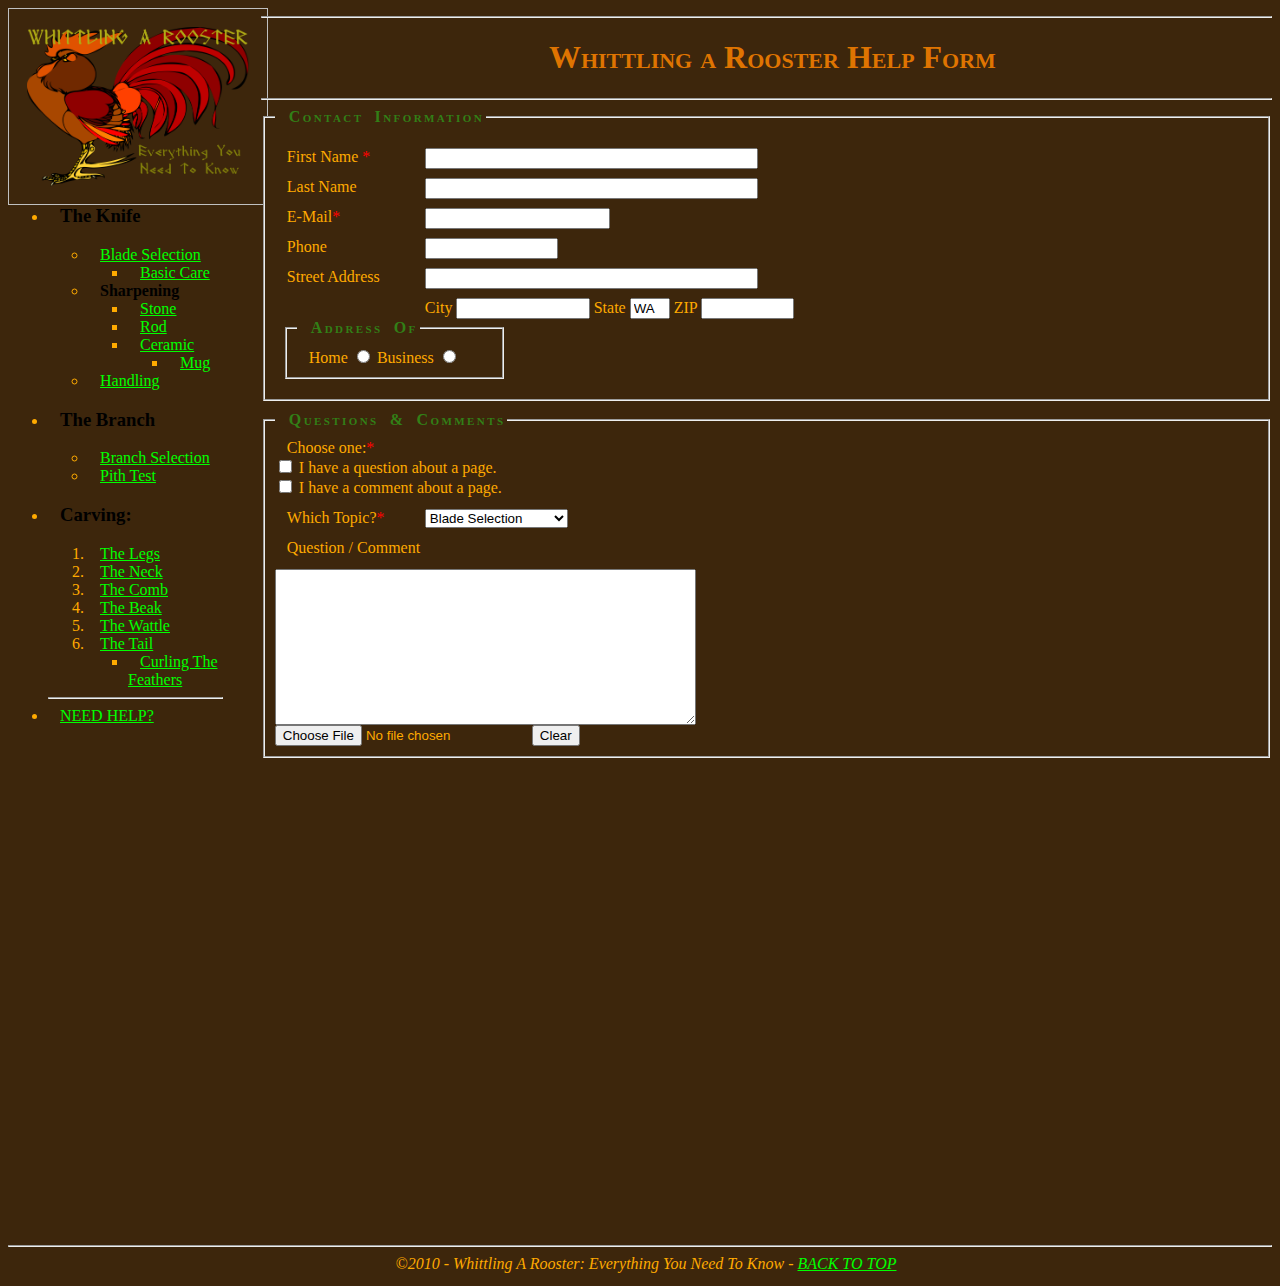
<file: help.htm>
<!--<!DOCTYPE HTML PUBLIC "-//W3C//DTD HTML 4.01 Transitional//EN" "http://www.w3.org/TR/html4/loose.dtd">-->
<html>

<head>
<!--
      Whittling A Rooster: Everything You Need To Know

         Created For:            CS_120 - Summer 2010

         Filename:               help.htm
         Supporting Files:       
-->
   <meta name="author" content="David Bath, Roberto Vergaray, Kenneth Halligan" />
   <meta name="description" content="Whittling A Rooster: Get Help" />
   <meta name="keywords" content="whittling, rooster, carving, help" />

	<title>Help Form</title>
	<link href="rooster.css" type="text/css" rel="stylesheet" />
	<link href="forms.css" type="text/css" rel="stylesheet" />
   <style type="text/css">#footer-spacer { height: 18em; }</style><!--PAGE SPECIFIC-->
</head>
<body>
<div id="tSide"></div><!--For Opera footer compatibility <http://www.electrictoolbox.com/html-css-footer/> -->

<div id="container">

   <div id="lSide">

   <a href="index.htm"><img id="title_image" alt="Title Banner Image" src="img/_TMP2.png" /></a>
<!--
   <img id="title_image" alt="Title Banner Image" src="_TMP2.png" usemap="#titlmap" />

   <map name="titlmap" name="titlmap">
      <area shape="rect" coords="0,0,1549,480" href="carve2_comb.htm" alt="The Comb" title="The Comb" />
      <area shape="rect" coords="0,481,575,559" href="carve2_beak.htm" alt="The Beak" title="The Beak" />
      <area shape="rect" coords="0,559,575,818" href="carve2_watt.htm" alt="The Wattle" title="The Wattle" />
      <area shape="rect" coords="1,817,573,1361" href="carve1_neck.htm" alt="The Neck" title="The Neck" />
      <area shape="rect" coords="578,482,1166,1065" href="carve1_neck.htm" alt="The Neck" title="The Neck" />
      <area shape="rect" coords="1549,0,3534,1790" href="carve3_tail.htm" alt="The Tail" title="The Tail" />
      <area shape="rect" coords="1359,543,1547,1035" href="carve3_tail.htm" alt="The Tail" title="The Tail" />
      <area shape="rect" coords="228,1724,1546,2541" href="carve0_legs.htm" alt="The Legs" title="The Legs" />
   </map>
-->

   <!--The Menu -->
   <ul><li><h3>The Knife</h3></li>
       <ul><li><a href="knife0.htm">Blade Selection</a></li>
           <ul><li><a href="knife0.htm#care">Basic Care</a></li></ul>
           <li><a href="sharp0.htm" id="subtl" ><h4>Sharpening</h4><a></li>
               <ul><li><a href="sharp_stone.htm">Stone</a></li>
                   <li><a href="http://www.ehow.com/how_4531091_use-sharpening-rod.html" target="tab">Rod</a></li><!--external link-->
                   <li><a href="sharp_ceramic.htm">Ceramic</a></li>
                   <ul><li><a href="sharp_ceramic.htm#mug">Mug</a></li></ul>
               </ul><!--end sharpening list -->
           <li><a href="knife1.htm">Handling</a></li>
       </ul><!--end knife list -->
       <li><h3>The Branch</h3></li> 
       <ul><li><a href="branch.htm">Branch Selection</a></li>
           <li><a href="branch.htm#pith">Pith Test</a></li>
       </ul>
      <li><h3>Carving:</h3></li>
      <ol><li><a href="carve0_legs.htm">The Legs</a></li>
          <li><a href="carve1_neck.htm">The Neck</a></li>
          <li><a href="carve2_comb.htm">The Comb</a></li>
          <li><a href="carve2_beak.htm">The Beak</a></li>
          <li><a href="carve2_watt.htm">The Wattle</a></li>
          <li><a href="carve3_tail.htm">The Tail</a></li>
          <ul><li><a href="carve3_tail.htm#fea">Curling The Feathers</a></li>
          </ul><!--end tail list-->
      </ol><!--end carving list--><hr />
      <li><a href="help.htm">NEED HELP?</a></li>
   </ul><!--end of nested lists-->

   </div><!-- end left side -->

   <div id="rSide">
   <hr /><h1>Whittling a Rooster Help Form</h1><hr />

	<div id="help_form">
      <form name="help_form" id="help_form">
	
		<fieldset id="Contact Information">
			<legend>Contact Information</legend>
			<label class="blockLabel">
			   First Name <span>*</span>
			   <input type="text" id="firstName" name="firstName" accesskey="i" />
			</label>
			
			<label class="blockLabel">
			   Last Name
			   <input type="text" id="lastName" name="lastName" />
			</label>

         <label class="blockLabel">
				E-Mail<span>*</span>
				<input type="text" id="email" name="email" />
			</label>
			
			<label class="blockLabel">
				Phone
				<input type="text" id="phone" name="phone" />
			</label>

			<label class="blockLabel">
				Street Address
				<input type="text" id="street" name="street" />
			</label>
			
			<label class="indentLabel">
				City
				<input type="text" id="city" name="city" />
			</label>
			
			<label>
				State
				<input type="text" id="state" name="state" maxlength="2" value="WA" />
			</label>

			<label>
				ZIP
				<input type="text" id="Zip" name="Zip" maxlength="10" />
			</label>
			

	   <fieldset id="addressOptions">
         <legend>Address Of</legend>
		   <label for="homeType">Home</label>
		      <input type="radio" id="homeType" name="addressType" value="home" />
		   <label for="busType">Business</label>
		      <input type="radio" id="busType" name="addressType" value="business" />
		</fieldset><!-- end addressOptions -->

		</fieldset><!-- end Contact Information -->
		
		
		<fieldset id="feedback">
			<legend>Questions & Comments</legend>

			Choose one:<span>*</span><br />
			<label >
				<input type="checkbox" id="voluntee_q" name="voluntee_q" />
				I have a question about a page.
         </label>
         <br />
         <label >
            <input type="checkbox" id="voluntee_c" name="voluntee_c" />
				I have a comment about a page.
			</label>
			
			<label class="blockLabel">
				Which Topic?<span>*</span>
				<select id="selpage" name="selpage">
					<option value="01BladeSel">Blade Selection</option>
					<option value="02BBlade">Basic Blade Care</option>
					<option value="03Sharpening">Sharpening</option>
					<option value="04Handling">Cuts/Handling</option>
					<option value="05BranchSel">BranchSelection</option>
					<option value="06Clegs">Carving the Legs</option>
					<option value="07Cneck">Carving the Neck</option>
					<option value="08Ccomb">Carving the Comb</option>
					<option value="09CBeak">Carving the Beak</option>
					<option value="10Cwattle">Carving the Wattle</option>
					<option value="11Ctail">Carving the Tail</option>
					<option value="12curl">Curling the Feathers</option>
					<option value="13other">Other</option>
				</select>
				</label>
			
			<label for="comments" class="blockLabel">Question / Comment</label>
			<textarea id="comments" name="comments" rows="10" cols="50">
			</textarea>
         <br />
         <input type="file" id="fileName" name="fileName"
		</fieldset>
		
<!--		<input type="submit" value="Submit" /> -->
		<input type="reset" value="Clear" />
	</form>
	
</div>

</div><!-- end right side -->
</div><!-- end container -->

<div id="footer-spacer"></div>

<div id="foot">
<hr />
<center><address>
   &copy;2010 - Whittling A Rooster: Everything You Need To Know -
   <a href="#tSide">BACK TO TOP</a>
</address></center>
</div><!-- end foot div -->
</body>
</html>
</file>
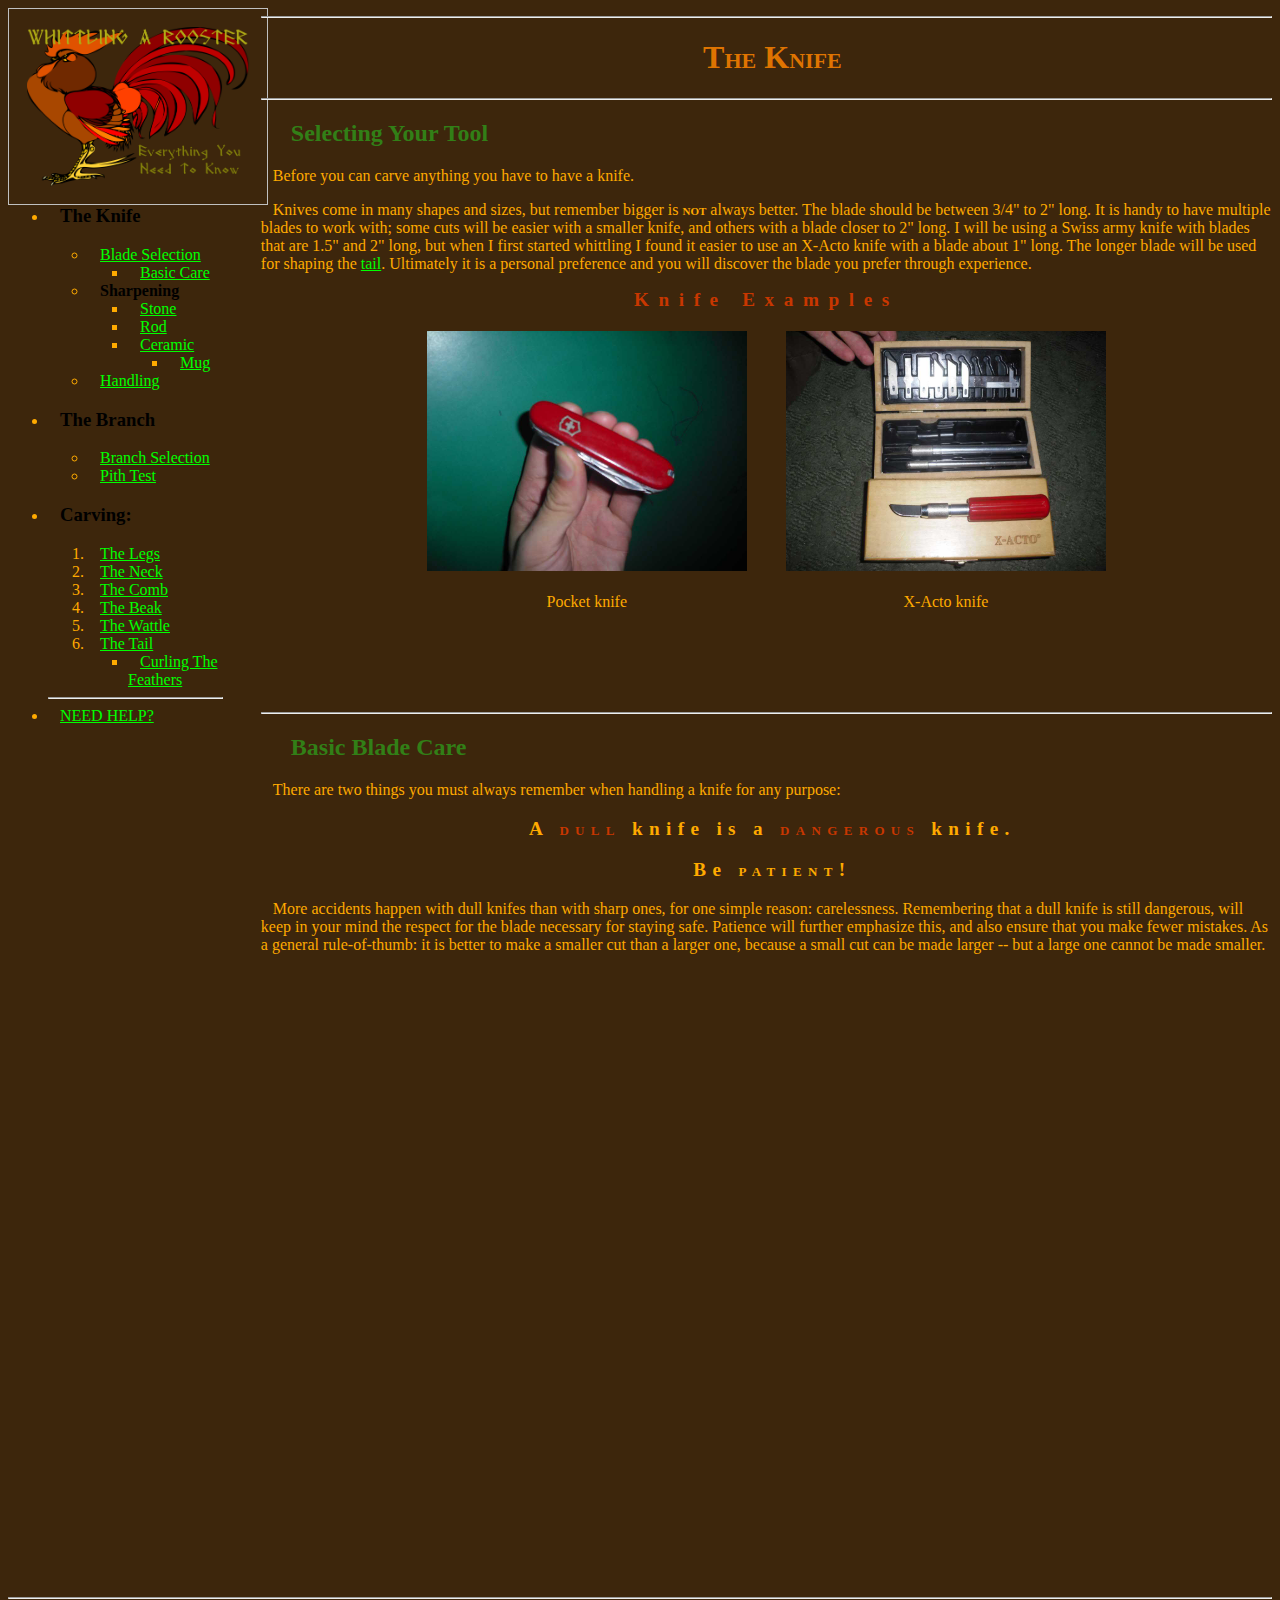
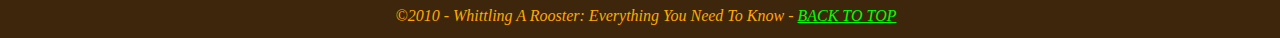
<file: knife0.htm>
<!--<!DOCTYPE HTML PUBLIC "-//W3C//DTD HTML 4.01 Transitional//EN" "http://www.w3.org/TR/html4/loose.dtd">-->
<html>

<head>
<!--
      Whittling A Rooster: Everything You Need To Know

         Created For:            CS_120 - Summer 2010

         Filename:               knife0.htm
         Supporting Files:       DSCI0081.JPG - Swiss Army Knife
                                 DSCI0096.JPG - X-Acto Knife
-->
   <meta name="author" content="Roberto Vergaray, Kenneth Halligan, David Bath" />
   <meta name="description" content="Whittling A Rooster: Guide to selecting a knife." />
   <meta name="keywords" content="whittling, rooster, carving, knife, blade" />

	<title>Knife Selection</title>
	<link href="rooster.css" type="text/css" rel="stylesheet" />
   <style type="text/css">#footer-spacer { height: 40em; }</style><!--Page Specific-->
</head>
<body>
<div id="tSide"></div><!--For Opera footer compatibility <http://www.electrictoolbox.com/html-css-footer/> -->

<div id="container">

   <div id="lSide">

   <a href="index.htm"><img id="title_image" alt="Title Banner Image" src="img/_TMP2.png" /></a>
<!--
   <img id="title_image" alt="Title Banner Image" src="_TMP2.png" usemap="#titlmap" />

   <map name="titlmap" name="titlmap">
      <area shape="rect" coords="0,0,1549,480" href="carve2_comb.htm" alt="The Comb" title="The Comb" />
      <area shape="rect" coords="0,481,575,559" href="carve2_beak.htm" alt="The Beak" title="The Beak" />
      <area shape="rect" coords="0,559,575,818" href="carve2_watt.htm" alt="The Wattle" title="The Wattle" />
      <area shape="rect" coords="1,817,573,1361" href="carve1_neck.htm" alt="The Neck" title="The Neck" />
      <area shape="rect" coords="578,482,1166,1065" href="carve1_neck.htm" alt="The Neck" title="The Neck" />
      <area shape="rect" coords="1549,0,3534,1790" href="carve3_tail.htm" alt="The Tail" title="The Tail" />
      <area shape="rect" coords="1359,543,1547,1035" href="carve3_tail.htm" alt="The Tail" title="The Tail" />
      <area shape="rect" coords="228,1724,1546,2541" href="carve0_legs.htm" alt="The Legs" title="The Legs" />
   </map>
-->
   <ul><li><h3>The Knife</h3></li>
       <ul><li><a href="knife0.htm">Blade Selection</a></li>
           <ul><li><a href="knife0.htm#care">Basic Care</a></li></ul>
           <li><a href="sharp0.htm" id="subtl" ><h4>Sharpening</h4><a></li>
               <ul><li><a href="sharp_stone.htm">Stone</a></li>
                   <li><a href="http://www.ehow.com/how_4531091_use-sharpening-rod.html" target="tab">Rod</a></li><!--external link-->
                   <li><a href="sharp_ceramic.htm">Ceramic</a></li>
                   <ul><li><a href="sharp_ceramic.htm#mug">Mug</a></li></ul>
               </ul><!--end sharpening list -->
           <li><a href="knife1.htm">Handling</a></li>
       </ul><!--end knife list -->
       <li><h3>The Branch</h3></li> 
       <ul><li><a href="branch.htm">Branch Selection</a></li>
           <li><a href="branch.htm#pith">Pith Test</a></li>
       </ul>
      <li><h3>Carving:</h3></li>
      <ol><li><a href="carve0_legs.htm">The Legs</a></li>
          <li><a href="carve1_neck.htm">The Neck</a></li>
          <li><a href="carve2_comb.htm">The Comb</a></li>
          <li><a href="carve2_beak.htm">The Beak</a></li>
          <li><a href="carve2_watt.htm">The Wattle</a></li>
          <li><a href="carve3_tail.htm">The Tail</a></li>
          <ul><li><a href="carve3_tail.htm#fea">Curling The Feathers</a></li>
          </ul><!--end tail list-->
      </ol><!--end carving list--><hr />
      <li><a href="help.htm">NEED HELP?</a></li>
   </ul><!--end of nested lists-->

   </div><!-- end left side -->

   <div id="rSide">
   <hr /><h1>The Knife</h1><hr />

	<h2>Selecting Your Tool</h2>

	<p>Before you can carve anything you have to have a knife.</p>
   <p>Knives come in many shapes and sizes, but remember bigger is <strong>not</strong> always better. The blade should be between 3/4&quot; to 2&quot; long. It is handy to have multiple blades to work with; some cuts will be easier with a smaller knife, and others with a blade closer to 2&quot; long. I will be using a Swiss army knife with blades that are 1.5&quot; and 2&quot; long, but when I first started whittling I found it easier to use an X-Acto knife with a blade about 1&quot; long. The longer blade will be used for shaping the <a href="carve3_tail.htm">tail</a>. Ultimately it is a personal preference and you will discover the blade you prefer through experience. </p>

   <table class="image" align="center"
          summary="This table holds pictures of a Swiss Army Knife and an
                   X-Acto Knife Boxed Set, along with their captions.">
      <caption>Knife Examples</caption>
      <tr>
         <td><img src="img/DSCI0081.jpg" alt="Swiss Army Knife" /></td>
         <td><img src="img/DSCI0096.jpg" alt="X-Acto Knife Set"></td>
      </tr>
      <tr>
         <td class="caption">Pocket knife</td>
         <td class="caption">X-Acto knife</td>
      </tr>
   </table><!-- end image table -->

   <br /><br /><br /><br /><br />
   <hr />

	<h2 id="care">Basic Blade Care</h2>

	<p>There are two things you must always remember when handling a knife for any purpose:</p>
	
	<p id="imp">A <strong id="danger">dull</strong> knife is a <strong id="danger">dangerous</strong> knife.</p>

	<p id="imp">Be <strong>patient</strong>!</p>

   <p> More accidents happen with dull knifes than with sharp ones, for one simple reason: carelessness. Remembering that a dull knife is still dangerous, will keep in your mind the respect for the blade necessary for staying safe. Patience will further emphasize this, and also ensure that you make fewer mistakes. As a general rule-of-thumb: it is better to make a smaller cut than a larger one, because a small cut can be made larger -- but a large one cannot be made smaller.</p>
   <br />
</div><!-- end right side -->
</div><!-- end container -->

<div id="footer-spacer"></div>

<div id="foot">
<hr />
<center><address>
   &copy;2010 - Whittling A Rooster: Everything You Need To Know - 
   <a href="#tSide">BACK TO TOP</a>
</address></center>
</div><!-- end foot div -->
</body>
</html>
</file>
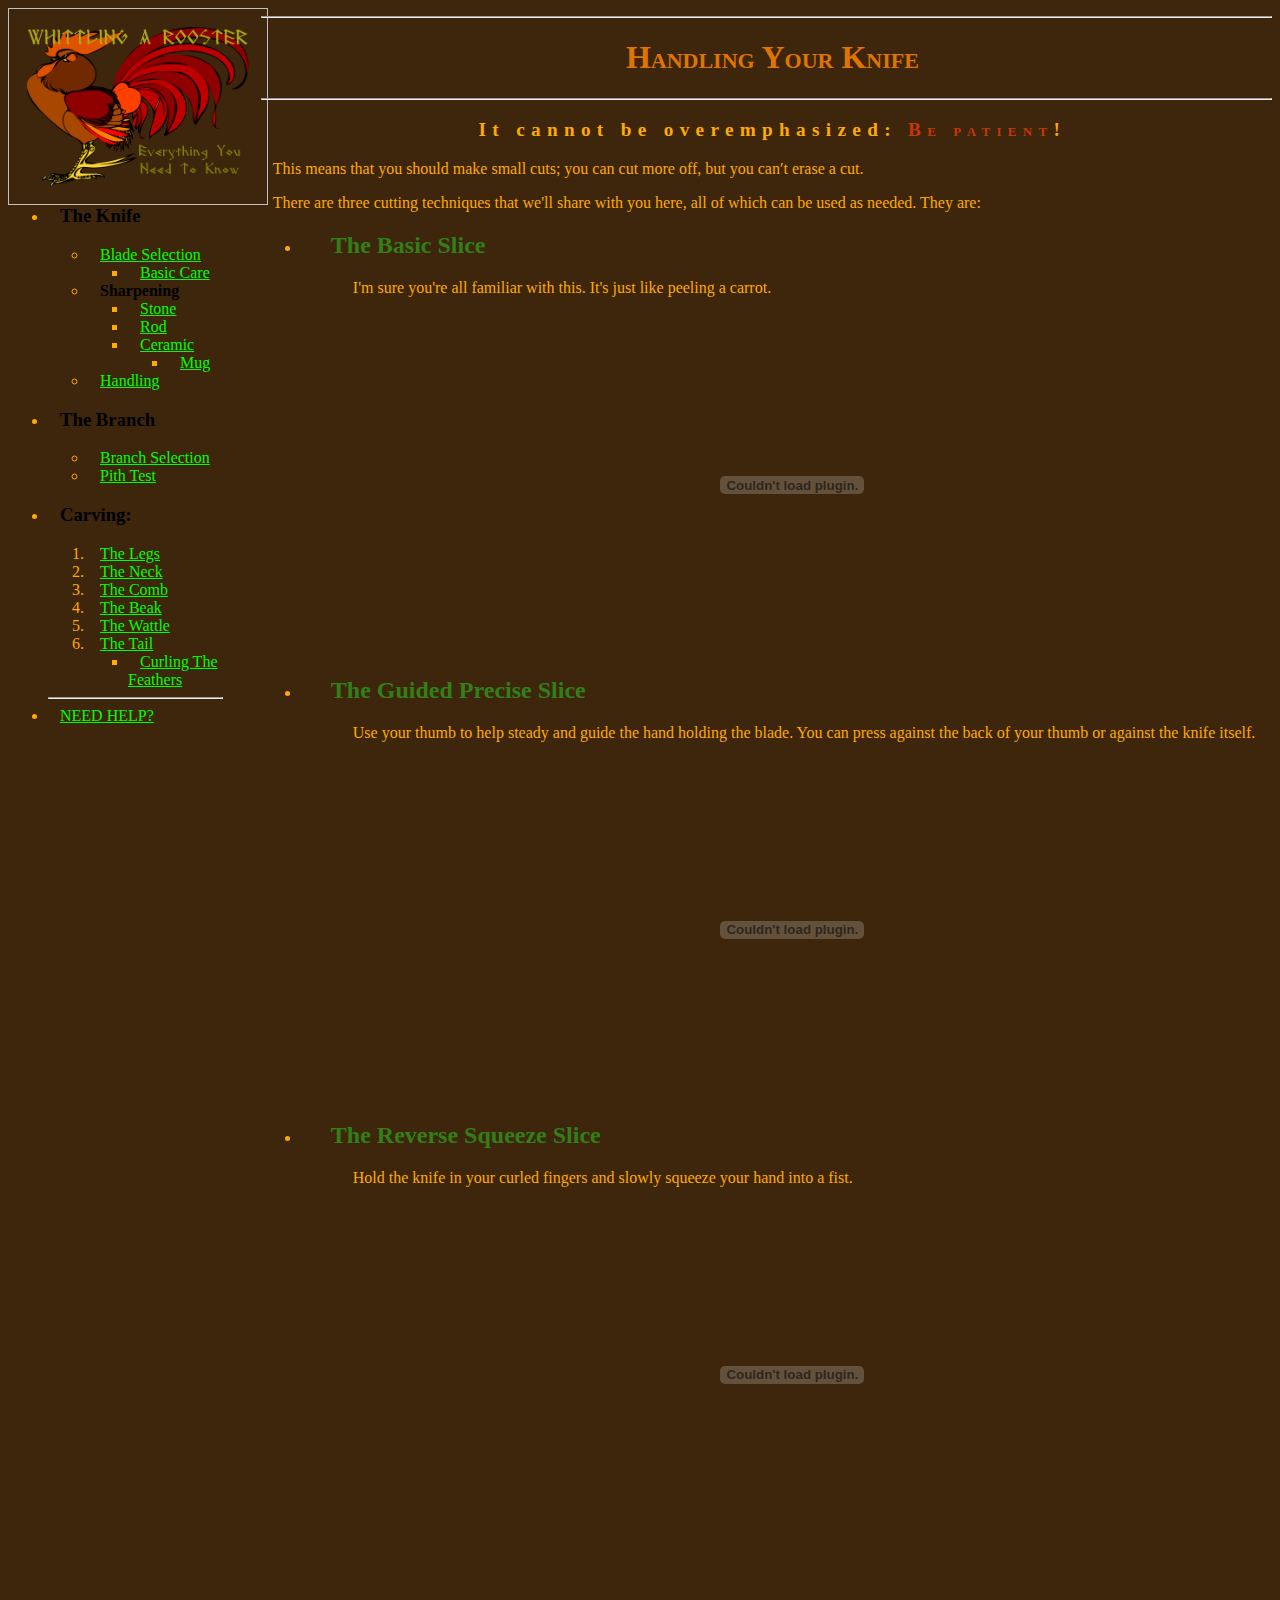
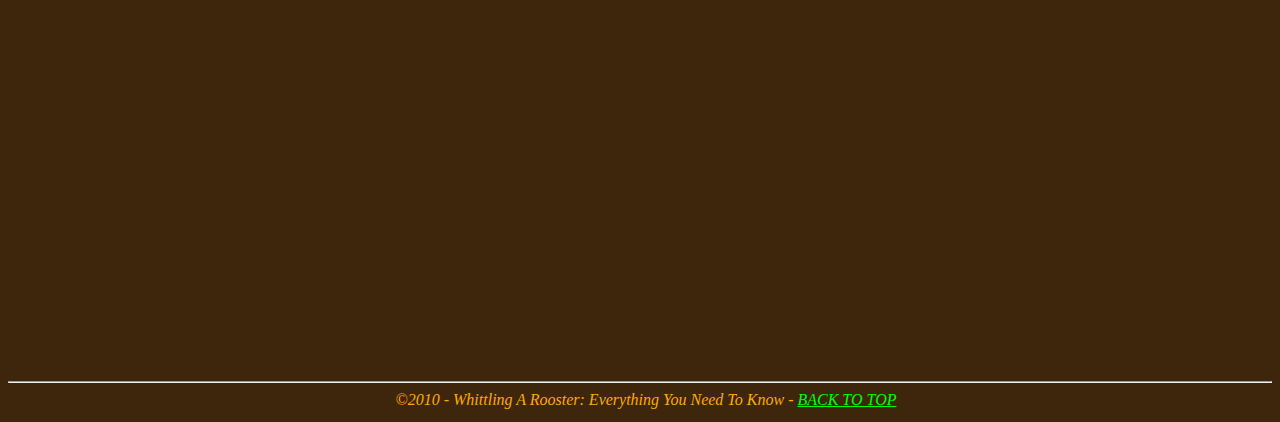
<file: knife1.htm>
<!--<!DOCTYPE HTML PUBLIC "-//W3C//DTD HTML 4.01 Transitional//EN" "http://www.w3.org/TR/html4/loose.dtd">-->
<html>

<head>
<!--
      Whittling A Rooster: Everything You Need To Know

         Created For:            CS_120 - Summer 2010

         Filename:               knife1.htm
         Supporting Files:       none
-->
   <meta name="author" content="Roberto Vergaray, Kenneth Halligan, David Bath" />
   <meta name="description" content="Whittling A Rooster: Guide to handling a knife." />
   <meta name="keywords" content="whittling, rooster, carving, knife, blade, technique" />

	<title>Knife Handling</title>
   <link href="rooster.css" type="text/css" rel="stylesheet" />
   <style type="text/css">#footer-spacer { height: 64em; }</style><!--PAGE SPECIFIC-->
</head>
<body>
<div id="tSide"></div><!--For Opera footer compatibility <http://www.electrictoolbox.com/html-css-footer/> -->

<div id="container">

   <div id="lSide">

   <a href="index.htm"><img id="title_image" alt="Title Banner Image" src="img/_TMP2.png" /></a>
<!--
   <img id="title_image" alt="Title Banner Image" src="_TMP2.png" usemap="#titlmap" />

   <map name="titlmap" name="titlmap">
      <area shape="rect" coords="0,0,1549,480" href="carve2_comb.htm" alt="The Comb" title="The Comb" />
      <area shape="rect" coords="0,481,575,559" href="carve2_beak.htm" alt="The Beak" title="The Beak" />
      <area shape="rect" coords="0,559,575,818" href="carve2_watt.htm" alt="The Wattle" title="The Wattle" />
      <area shape="rect" coords="1,817,573,1361" href="carve1_neck.htm" alt="The Neck" title="The Neck" />
      <area shape="rect" coords="578,482,1166,1065" href="carve1_neck.htm" alt="The Neck" title="The Neck" />
      <area shape="rect" coords="1549,0,3534,1790" href="carve3_tail.htm" alt="The Tail" title="The Tail" />
      <area shape="rect" coords="1359,543,1547,1035" href="carve3_tail.htm" alt="The Tail" title="The Tail" />
      <area shape="rect" coords="228,1724,1546,2541" href="carve0_legs.htm" alt="The Legs" title="The Legs" />
   </map>
-->
   <ul><li><h3>The Knife</h3></li>
       <ul><li><a href="knife0.htm">Blade Selection</a></li>
           <ul><li><a href="knife0.htm#care">Basic Care</a></li></ul>
           <li><a href="sharp0.htm" id="subtl" ><h4>Sharpening</h4><a></li>
               <ul><li><a href="sharp_stone.htm">Stone</a></li>
                   <li><a href="http://www.ehow.com/how_4531091_use-sharpening-rod.html" target="tab">Rod</a></li><!--external link-->
                   <li><a href="sharp_ceramic.htm">Ceramic</a></li>
                   <ul><li><a href="sharp_ceramic.htm#mug">Mug</a></li></ul>
               </ul><!--end sharpening list -->
           <li><a href="knife1.htm">Handling</a></li>
       </ul><!--end knife list -->
       <li><h3>The Branch</h3></li> 
       <ul><li><a href="branch.htm">Branch Selection</a></li>
           <li><a href="branch.htm#pith">Pith Test</a></li>
       </ul>
      <li><h3>Carving:</h3></li>
      <ol><li><a href="carve0_legs.htm">The Legs</a></li>
          <li><a href="carve1_neck.htm">The Neck</a></li>
          <li><a href="carve2_comb.htm">The Comb</a></li>
          <li><a href="carve2_beak.htm">The Beak</a></li>
          <li><a href="carve2_watt.htm">The Wattle</a></li>
          <li><a href="carve3_tail.htm">The Tail</a></li>
          <ul><li><a href="carve3_tail.htm#fea">Curling The Feathers</a></li>
          </ul><!--end tail list-->
      </ol><!--end carving list--><hr />
      <li><a href="help.htm">NEED HELP?</a></li>
   </ul><!--end of nested lists-->

   </div><!-- end left side -->

   <div id="rSide">
	<hr /><h1>Handling Your Knife</h1><hr />

	<p id="imp">It cannot be overemphasized: <strong id="danger">Be patient</strong>!</p>

	<p>This means that you should make small cuts; you can cut more off, but you can&prime;t erase a cut. </p>

	<p>There are three cutting techniques that we'll share with you here, all of which can be used as needed. They are:</p>

   <ul>
   <li><h2>The Basic Slice</h2></li>
       <ul><p>I'm sure you're all familiar with this. It's just like peeling a carrot.</p></ul>

   <div id="youtube_vid">
      <object width="425" height="344">
         <param name="movie" value="http://www.youtube.com/v/0pjUDhWAj1M&hl=en&fs=1"></param>
         <param name="allowFullScreen" value="true"></param>
         <param name="allowscriptaccess" value="always"></param>
         <embed src="http://www.youtube.com/v/0pjUDhWAj1M&hl=en&fs=1"
                type="application/x-shockwave-flash" allowscriptaccess="always"
                allowfullscreen="true" width="425" height="344">
         </embed>
      </object>
   </div><!-- end youtube_vid -->

   <li><h2>The Guided Precise Slice</h2></li>
       <ul><p>Use your thumb to help steady and guide the hand holding the blade. You can press against the back of your thumb or against the knife itself.</p></ul>

   <div id="youtube_vid">
      <object width="425" height="344">
         <param name="movie" value="http://www.youtube.com/v/noPsOnHxWmY&hl=en&fs=1"></param>
         <param name="allowFullScreen" value="true"></param>
         <param name="allowscriptaccess" value="always"></param>
         <embed src="http://www.youtube.com/v/noPsOnHxWmY&hl=en&fs=1"
                type="application/x-shockwave-flash" allowscriptaccess="always"
                allowfullscreen="true" width="425" height="344">
         </embed>
      </object>
   </div><!-- end youtube_vid -->

  <li><h2>The Reverse Squeeze Slice</h2></li>
    <ul><p>Hold the knife in your curled fingers and slowly squeeze your hand into a fist.</p></ul>

   <div id="youtube_vid">
      <object width="425" height="344">
         <param name="movie" value="http://www.youtube.com/v/6CvCqNVV-68&hl=en&fs=1"></param>
         <param name="allowFullScreen" value="true"></param>
         <param name="allowscriptaccess" value="always"></param>
         <embed src="http://www.youtube.com/v/6CvCqNVV-68&hl=en&fs=1"
                type="application/x-shockwave-flash" allowscriptaccess="always"
                allowfullscreen="true" width="425" height="344">
         </embed>
      </object>
   </div><!-- end youtube_vid -->
   </ul>

</div><!-- end right side -->
</div><!-- end container -->

<div id="footer-spacer"></div>

<div id="foot">
<hr />
<center><address>
   &copy;2010 - Whittling A Rooster: Everything You Need To Know - 
   <a href="#tSide">BACK TO TOP</a>
</address></center>
</div><!-- end foot div -->
</body>
</html>
</file>
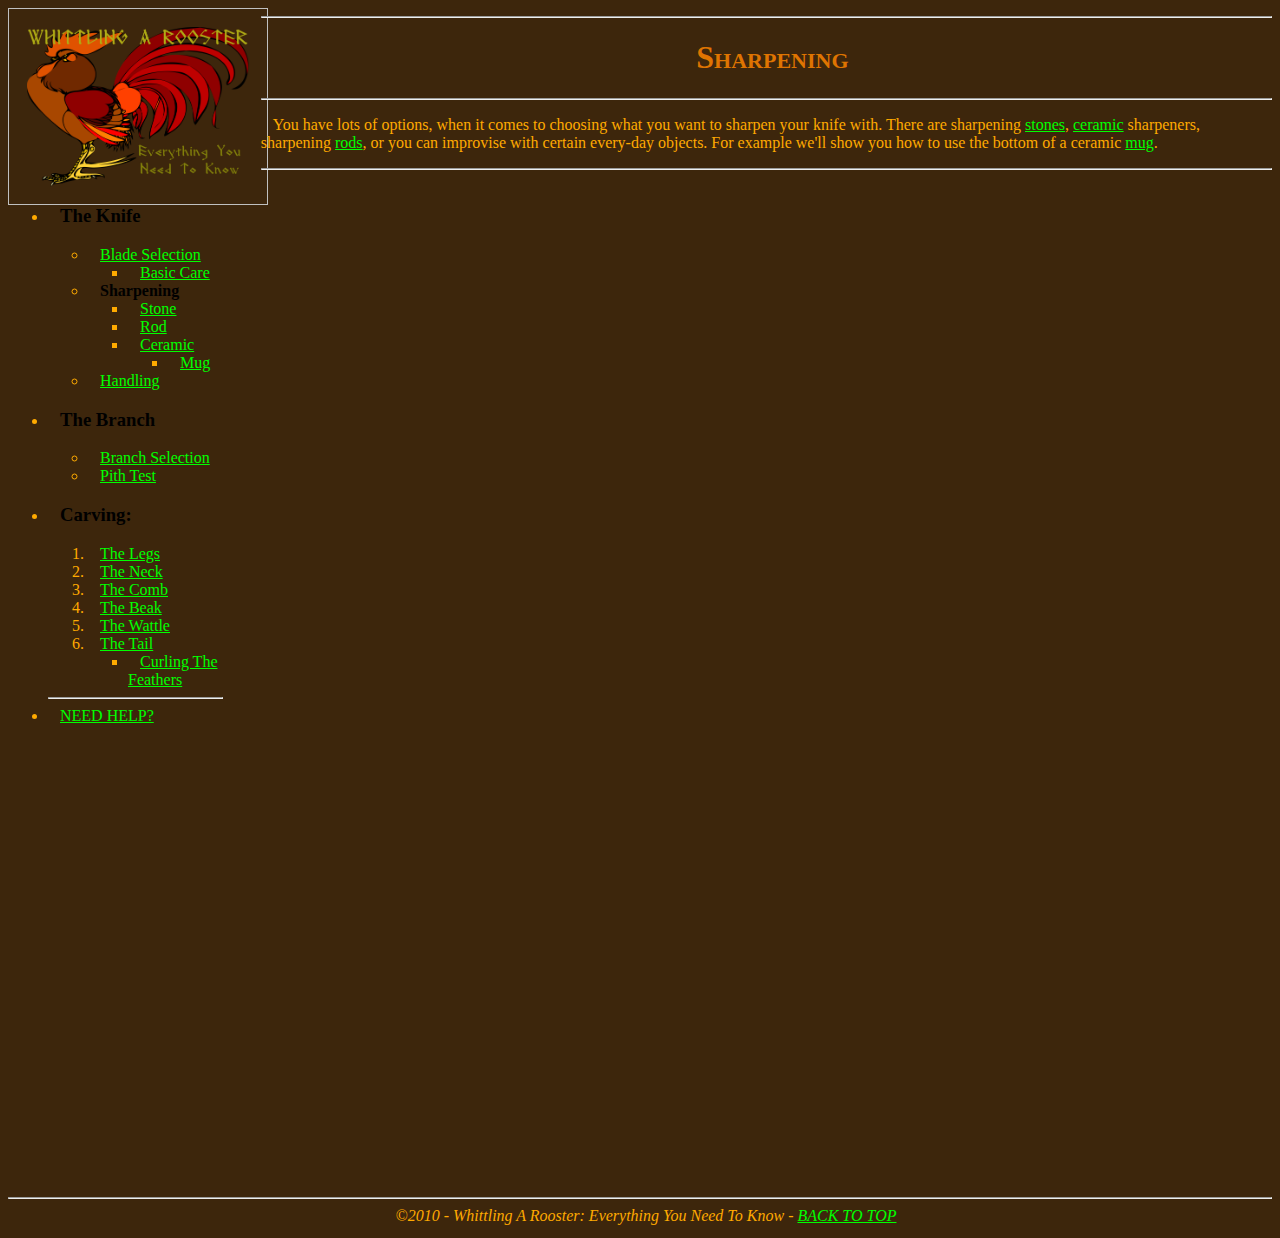
<file: sharp0.htm>
<!--<!DOCTYPE HTML PUBLIC "-//W3C//DTD HTML 4.01 Transitional//EN" "http://www.w3.org/TR/html4/loose.dtd">-->
<html>

<head>
<!--
      Whittling A Rooster: Everything You Need To Know

         Created For:            CS_120 - Summer 2010

         Filename:               sharp0.htm
         Supporting Files:       none
-->
   <meta name="author" content="Roberto Vergaray, Kenneth Halligan, David Bath" />
   <meta name="description" content="Whittling A Rooster: Intro to sharpening a knife blade." />
   <meta name="keywords" content="whittling, rooster, carving, sharpening, knife, blade" />

   <title>Sharpening</title>
   <link href="rooster.css" type="text/css" rel="stylesheet" />
   <style type="text/css">#footer-spacer { height: 15em; }</style><!--PAGE SPECIFIC-->
</head>

<body>
<div id="tSide"></div><!--For Opera footer compatibility <http://www.electrictoolbox.com/html-css-footer/> -->

<div id="container">

   <div id="lSide">

   <a href="index.htm"><img id="title_image" alt="Title Banner Image" src="img/_TMP2.png" /></a>
<!--
   <img id="title_image" alt="Title Banner Image" src="_TMP2.png" usemap="#titlmap" />

   <map name="titlmap" name="titlmap">
      <area shape="rect" coords="0,0,1549,480" href="carve2_comb.htm" alt="The Comb" title="The Comb" />
      <area shape="rect" coords="0,481,575,559" href="carve2_beak.htm" alt="The Beak" title="The Beak" />
      <area shape="rect" coords="0,559,575,818" href="carve2_watt.htm" alt="The Wattle" title="The Wattle" />
      <area shape="rect" coords="1,817,573,1361" href="carve1_neck.htm" alt="The Neck" title="The Neck" />
      <area shape="rect" coords="578,482,1166,1065" href="carve1_neck.htm" alt="The Neck" title="The Neck" />
      <area shape="rect" coords="1549,0,3534,1790" href="carve3_tail.htm" alt="The Tail" title="The Tail" />
      <area shape="rect" coords="1359,543,1547,1035" href="carve3_tail.htm" alt="The Tail" title="The Tail" />
      <area shape="rect" coords="228,1724,1546,2541" href="carve0_legs.htm" alt="The Legs" title="The Legs" />
   </map>
-->
   <ul><li><h3>The Knife</h3></li>
       <ul><li><a href="knife0.htm">Blade Selection</a></li>
           <ul><li><a href="knife0.htm#care">Basic Care</a></li></ul>
           <li><a href="sharp0.htm" id="subtl" ><h4>Sharpening</h4><a></li>
               <ul><li><a href="sharp_stone.htm">Stone</a></li>
                   <li><a href="http://www.ehow.com/how_4531091_use-sharpening-rod.html" target="tab">Rod</a></li><!--external link-->
                   <li><a href="sharp_ceramic.htm">Ceramic</a></li>
                   <ul><li><a href="sharp_ceramic.htm#mug">Mug</a></li></ul>
               </ul><!--end sharpening list -->
           <li><a href="knife1.htm">Handling</a></li>
       </ul><!--end knife list -->
       <li><h3>The Branch</h3></li> 
       <ul><li><a href="branch.htm">Branch Selection</a></li>
           <li><a href="branch.htm#pith">Pith Test</a></li>
       </ul>
      <li><h3>Carving:</h3></li>
      <ol><li><a href="carve0_legs.htm">The Legs</a></li>
          <li><a href="carve1_neck.htm">The Neck</a></li>
          <li><a href="carve2_comb.htm">The Comb</a></li>
          <li><a href="carve2_beak.htm">The Beak</a></li>
          <li><a href="carve2_watt.htm">The Wattle</a></li>
          <li><a href="carve3_tail.htm">The Tail</a></li>
          <ul><li><a href="carve3_tail.htm#fea">Curling The Feathers</a></li>
          </ul><!--end tail list-->
      </ol><!--end carving list--><hr />
      <li><a href="help.htm">NEED HELP?</a></li>
   </ul><!--end of nested lists-->

   </div><!-- end left side -->

   <div id="rSide">
	<hr /><h1>Sharpening</h1><hr />

	<p>You have lots of options, when it comes to choosing what you want to sharpen your knife with. There are sharpening <a href="sharp_stone.htm">stones</a>, <a href="sharp_ceramic.htm">ceramic</a> sharpeners, sharpening <a href="http://www.ehow.com/how_4531091_use-sharpening-rod.html">rods</a>, or you can improvise with certain every-day objects. For example we'll show you how to use the bottom of a ceramic <a href="sharp_ceramic.htm#mug">mug</a>.</p>

   <hr />

   </div><!-- end right side -->

</div><!-- end container -->

<div id="footer-spacer"></div>

<div id="foot">
<hr />
<center><address>
   &copy;2010 - Whittling A Rooster: Everything You Need To Know -
   <a href="#tSide">BACK TO TOP</a>
</address></center>
</div><!-- end foot div -->

</body>

</html>
</file>
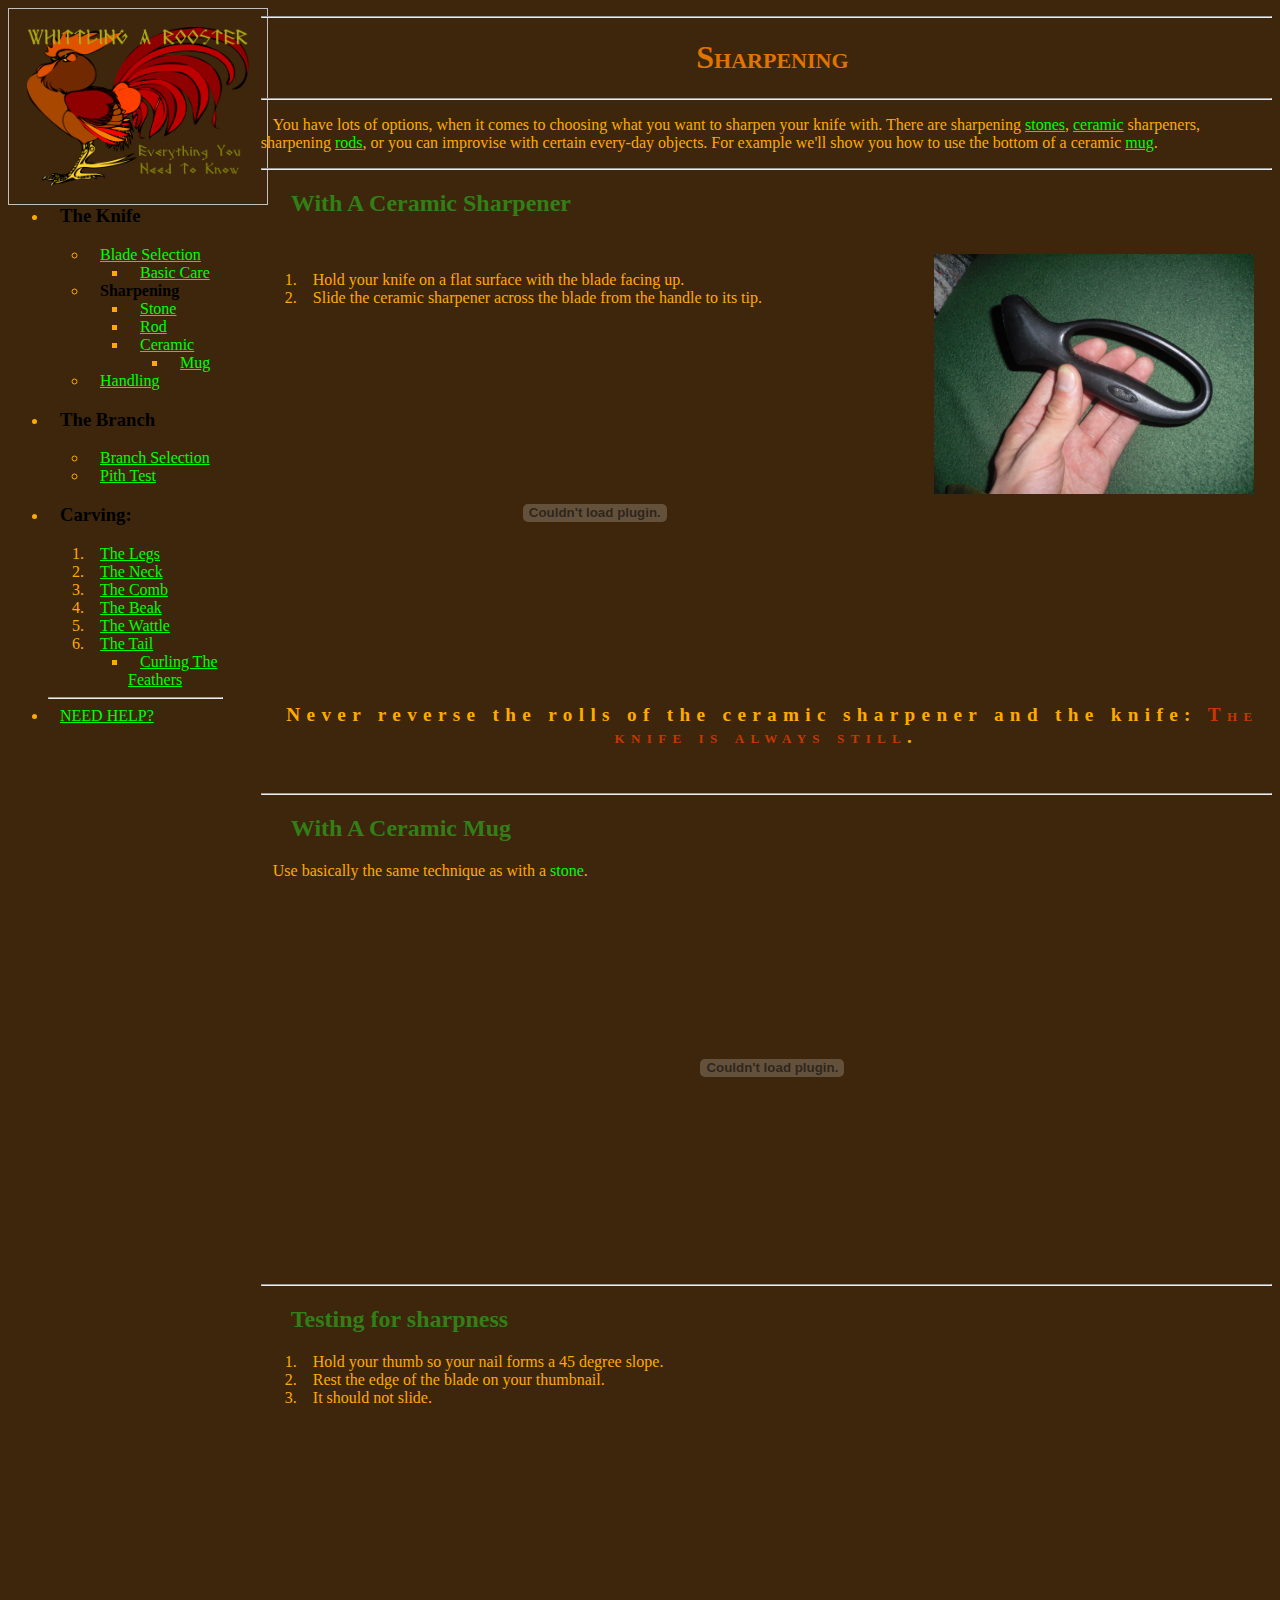
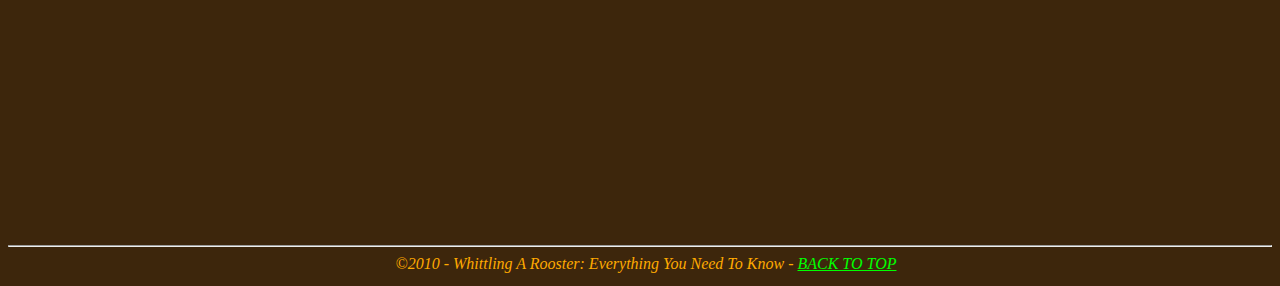
<file: sharp_ceramic.htm>
<!--<!DOCTYPE HTML PUBLIC "-//W3C//DTD HTML 4.01 Transitional//EN" "http://www.w3.org/TR/html4/loose.dtd">-->
<html>

<head>
<!--
      Whittling A Rooster: Everything You Need To Know

         Created For:            CS_120 - Summer 2010

         Filename:               sharp0.htm
         Supporting Files:       DSCI0115.jpg - Ceramic Sharpener
-->
   <meta name="author" content="Roberto Vergaray, Kenneth Halligan, David Bath" />
   <meta name="description" content="Whittling A Rooster: Sharpening with ceramic." />
   <meta name="keywords" content="whittling, rooster, carving, head, comb, beak, wattle" />

   <title>Sharpening With Ceramic</title>
   <link href="rooster.css" type="text/css" rel="stylesheet" />
   <style type="text/css">#footer-spacer { height: 55.5em; }</style><!--PAGE SPECIFIC-->

</head>

<body>
<div id="tSide"></div><!--For Opera footer compatibility <http://www.electrictoolbox.com/html-css-footer/> -->

<div id="container">

   <div id="lSide">

   <a href="index.htm"><img id="title_image" alt="Title Banner Image" src="img/_TMP2.png" /></a>
<!--
   <img id="title_image" alt="Title Banner Image" src="_TMP2.png" usemap="#titlmap" />

   <map name="titlmap" name="titlmap">
      <area shape="rect" coords="0,0,1549,480" href="carve2_comb.htm" alt="The Comb" title="The Comb" />
      <area shape="rect" coords="0,481,575,559" href="carve2_beak.htm" alt="The Beak" title="The Beak" />
      <area shape="rect" coords="0,559,575,818" href="carve2_watt.htm" alt="The Wattle" title="The Wattle" />
      <area shape="rect" coords="1,817,573,1361" href="carve1_neck.htm" alt="The Neck" title="The Neck" />
      <area shape="rect" coords="578,482,1166,1065" href="carve1_neck.htm" alt="The Neck" title="The Neck" />
      <area shape="rect" coords="1549,0,3534,1790" href="carve3_tail.htm" alt="The Tail" title="The Tail" />
      <area shape="rect" coords="1359,543,1547,1035" href="carve3_tail.htm" alt="The Tail" title="The Tail" />
      <area shape="rect" coords="228,1724,1546,2541" href="carve0_legs.htm" alt="The Legs" title="The Legs" />
   </map>
-->
   <ul><li><h3>The Knife</h3></li>
       <ul><li><a href="knife0.htm">Blade Selection</a></li>
           <ul><li><a href="knife0.htm#care">Basic Care</a></li></ul>
           <li><a href="sharp0.htm" id="subtl" ><h4>Sharpening</h4><a></li>
               <ul><li><a href="sharp_stone.htm">Stone</a></li>
                   <li><a href="http://www.ehow.com/how_4531091_use-sharpening-rod.html" target="tab">Rod</a></li><!--external link-->
                   <li><a href="sharp_ceramic.htm">Ceramic</a></li>
                   <ul><li><a href="sharp_ceramic.htm#mug">Mug</a></li></ul>
               </ul><!--end sharpening list -->
           <li><a href="knife1.htm">Handling</a></li>
       </ul><!--end knife list -->
       <li><h3>The Branch</h3></li> 
       <ul><li><a href="branch.htm">Branch Selection</a></li>
           <li><a href="branch.htm#pith">Pith Test</a></li>
       </ul>
      <li><h3>Carving:</h3></li>
      <ol><li><a href="carve0_legs.htm">The Legs</a></li>
          <li><a href="carve1_neck.htm">The Neck</a></li>
          <li><a href="carve2_comb.htm">The Comb</a></li>
          <li><a href="carve2_beak.htm">The Beak</a></li>
          <li><a href="carve2_watt.htm">The Wattle</a></li>
          <li><a href="carve3_tail.htm">The Tail</a></li>
          <ul><li><a href="carve3_tail.htm#fea">Curling The Feathers</a></li>
          </ul><!--end tail list-->
      </ol><!--end carving list--><hr />
      <li><a href="help.htm">NEED HELP?</a></li>
   </ul><!--end of nested lists-->

   </div><!-- end left side -->

   <div id="rSide">
	<hr /><h1>Sharpening</h1><hr />

	<p>You have lots of options, when it comes to choosing what you want to sharpen your knife with. There are sharpening <a href="sharp_stone.htm">stones</a>, <a href="sharp_ceramic.htm">ceramic</a> sharpeners, sharpening <a href="http://www.ehow.com/how_4531091_use-sharpening-rod.html">rods</a>, or you can improvise with certain every-day objects. For example we'll show you how to use the bottom of a ceramic <a href="sharp_ceramic.htm#mug">mug</a>.</p>

   <hr />
   <h2>With A Ceramic Sharpener</h2>

   <img id="comb0" alt="Ceramic Sharpener" src="img/DSCI0115.jpg" />

   <br />

   <ol><li>Hold your knife on a flat surface with the blade facing up.</li>
   <li>Slide the ceramic sharpener across the blade from the handle to its tip.</li></ol>

   <br />

   <div id="youtube_vid" >
   <object width="425" height="344">
      <param name="movie" value="http://www.youtube.com/v/qTfVlFagBM8&hl=en&fs=1"></param>
      <param name="allowFullScreen" value="true"></param><param name="allowscriptaccess" value="always"></param>
      <embed src="http://www.youtube.com/v/qTfVlFagBM8&hl=en&fs=1"
             type="application/x-shockwave-flash" allowscriptaccess="always"
             allowfullscreen="true" width="425" height="344">
      </embed>
   </object>
   </div>

   <p id="imp">Never reverse the rolls of the ceramic sharpener and the knife: <strong id="danger">The knife is always still</strong>.</p> 
   <br />
   
   <hr />
   <h2 id="mug">With A Ceramic Mug</h2>
	<p>Use basically the same technique as with a <a id="subtl" href="sharp_stone.htm">stone</a>.</p>

   <div id="youtube_vid" >
   <object width="425" height="344">
         <param name="movie" value="http://www.youtube.com/v/7vrYvqV73kU&hl=en&fs=1"></param>
         <param name="allowFullScreen" value="true"></param>
         <param name="allowscriptaccess" value="always"></param>
         <embed src="http://www.youtube.com/v/7vrYvqV73kU&hl=en&fs=1"
                type="application/x-shockwave-flash" allowscriptaccess="always"
                allowfullscreen="true" width="425" height="344">
         </embed>
      </object>
   </div>

   <br /><br />
   <hr />
   <h2>Testing for sharpness</h2>
   <ol><li>Hold your thumb so your nail forms a 45 degree slope.</li>
       <li>Rest the edge of the blade on your thumbnail.</li>
       <li>It should not slide.</li>
   </ol>

</div><!-- end right side -->

</div><!-- end container -->

<div id="footer-spacer"></div>

<div id="foot">
<hr />
<center><address>
   &copy;2010 - Whittling A Rooster: Everything You Need To Know -
   <a href="#tSide">BACK TO TOP</a>
</address></center>
</div><!-- end foot div -->

</body>
</html>
</file>
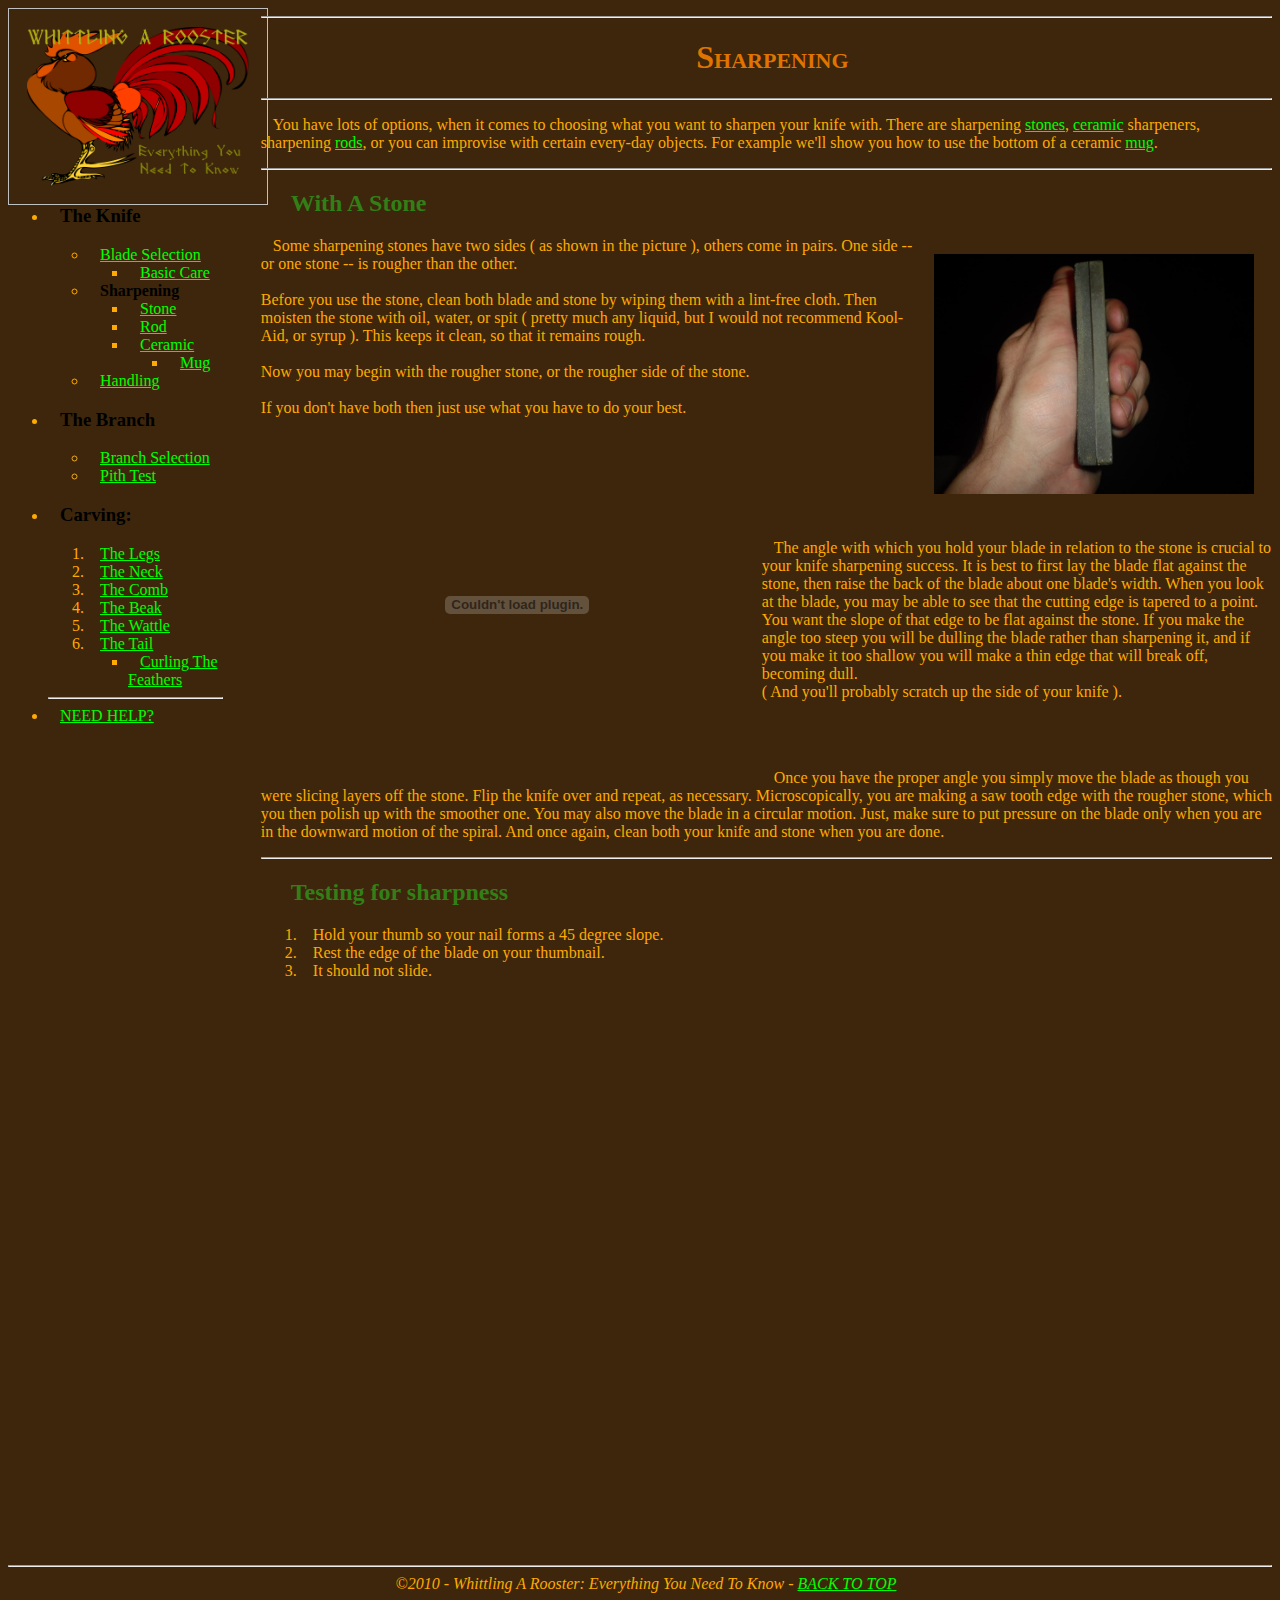
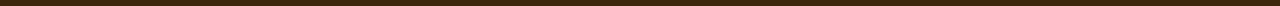
<file: sharp_stone.htm>
<!--<!DOCTYPE HTML PUBLIC "-//W3C//DTD HTML 4.01 Transitional//EN" "http://www.w3.org/TR/html4/loose.dtd">-->
<html>

<head>
<!--
      Whittling A Rooster: Everything You Need To Know

         Created For:            CS_120 - Summer 201

         Filename:               sharp0.htm
         Supporting Files:       DSCI0112.jpg - Sharpening Stone
-->
   <meta name="author" content="Roberto Vergaray, Kenneth Halligan, David Bath" />
   <meta name="description" content="Whittling A Rooster: Sharpening with stone." />
   <meta name="keywords" content="whittling, rooster, carving, head, comb, beak, wattle" />

   <title>Carving The Head</title>
   <link href="rooster.css" type="text/css" rel="stylesheet" />
   <style type="text/css">#footer-spacer { height: 38em; }</style><!--PAGE SPECIFIC-->
</head>

<body>
<div id="tSide"></div><!--For Opera footer compatibility <http://www.electrictoolbox.com/html-css-footer/> -->

<div id="container">

   <div id="lSide">

   <a href="index.htm"><img id="title_image" alt="Title Banner Image" src="img/_TMP2.png" /></a>
<!--
   <img id="title_image" alt="Title Banner Image" src="_TMP2.png" usemap="#titlmap" />

   <map name="titlmap" name="titlmap">
      <area shape="rect" coords="0,0,1549,480" href="carve2_comb.htm" alt="The Comb" title="The Comb" />
      <area shape="rect" coords="0,481,575,559" href="carve2_beak.htm" alt="The Beak" title="The Beak" />
      <area shape="rect" coords="0,559,575,818" href="carve2_watt.htm" alt="The Wattle" title="The Wattle" />
      <area shape="rect" coords="1,817,573,1361" href="carve1_neck.htm" alt="The Neck" title="The Neck" />
      <area shape="rect" coords="578,482,1166,1065" href="carve1_neck.htm" alt="The Neck" title="The Neck" />
      <area shape="rect" coords="1549,0,3534,1790" href="carve3_tail.htm" alt="The Tail" title="The Tail" />
      <area shape="rect" coords="1359,543,1547,1035" href="carve3_tail.htm" alt="The Tail" title="The Tail" />
      <area shape="rect" coords="228,1724,1546,2541" href="carve0_legs.htm" alt="The Legs" title="The Legs" />
   </map>
-->
   <ul><li><h3>The Knife</h3></li>
       <ul><li><a href="knife0.htm">Blade Selection</a></li>
           <ul><li><a href="knife0.htm#care">Basic Care</a></li></ul>
           <li><a href="sharp0.htm" id="subtl" ><h4>Sharpening</h4><a></li>
               <ul><li><a href="sharp_stone.htm">Stone</a></li>
                   <li><a href="http://www.ehow.com/how_4531091_use-sharpening-rod.html" target="tab">Rod</a></li><!--external link-->
                   <li><a href="sharp_ceramic.htm">Ceramic</a></li>
                   <ul><li><a href="sharp_ceramic.htm#mug">Mug</a></li></ul>
               </ul><!--end sharpening list -->
           <li><a href="knife1.htm">Handling</a></li>
       </ul><!--end knife list -->
       <li><h3>The Branch</h3></li> 
       <ul><li><a href="branch.htm">Branch Selection</a></li>
           <li><a href="branch.htm#pith">Pith Test</a></li>
       </ul>
      <li><h3>Carving:</h3></li>
      <ol><li><a href="carve0_legs.htm">The Legs</a></li>
          <li><a href="carve1_neck.htm">The Neck</a></li>
          <li><a href="carve2_comb.htm">The Comb</a></li>
          <li><a href="carve2_beak.htm">The Beak</a></li>
          <li><a href="carve2_watt.htm">The Wattle</a></li>
          <li><a href="carve3_tail.htm">The Tail</a></li>
          <ul><li><a href="carve3_tail.htm#fea">Curling The Feathers</a></li>
          </ul><!--end tail list-->
      </ol><!--end carving list--><hr />
      <li><a href="help.htm">NEED HELP?</a></li>
   </ul><!--end of nested lists-->

   </div><!-- end left side -->

   <div id="rSide">
	<hr /><h1>Sharpening</h1><hr />

	<p>You have lots of options, when it comes to choosing what you want to sharpen your knife with. There are sharpening <a href="sharp_stone.htm">stones</a>, <a href="sharp_ceramic.htm">ceramic</a> sharpeners, sharpening <a href="http://www.ehow.com/how_4531091_use-sharpening-rod.html">rods</a>, or you can improvise with certain every-day objects. For example we'll show you how to use the bottom of a ceramic <a href="sharp_ceramic.htm#mug">mug</a>.</p>

   <hr />
   <h2>With A Stone</h2>

   <img id="comb0" alt="Sharpening Stone" src="img/DSCI0112.jpg" />

   <p>Some sharpening stones have two sides ( as shown in the picture ), others come in pairs. One side -- or one stone -- is rougher than the other.<br /><br />
      Before you use the stone, clean both blade and stone by wiping them with a lint-free cloth. Then moisten the stone with oil, water, or spit ( pretty much any liquid, but I would not recommend Kool-Aid, or syrup ). This keeps it clean, so that it remains rough.<br /><br />
      Now you may begin with the rougher stone, or the rougher side of the stone.<br /><br />
      If you don't have both then just use what you have to do your best.</p>

   <div id="comb1" ><!--"youtube_vid"-->
   <object id="padme" width="425" height="344">
      <param name="movie" value="http://www.youtube.com/v/gMMkRADO72g&hl=en&fs=1"></param>
      <param name="allowFullScreen" value="true"></param>
      <param name="allowscriptaccess" value="always"></param>
      <embed src="http://www.youtube.com/v/gMMkRADO72g&hl=en&fs=1"
             type="application/x-shockwave-flash" allowscriptaccess="always"
             allowfullscreen="true" width="425" height="344">
      </embed>
   </object>
   </div>

   <br /><br /><br /><br /><br />
   <p>The angle with which you hold your blade in relation to the stone is crucial to your knife sharpening success. It is best to first lay the blade flat against the stone, then raise the back of the blade about one blade's width. When you look at the blade, you may be able to see that the cutting edge is tapered to a point. You want the slope of that edge to be flat against the stone. If you make the angle too steep you will be dulling the blade rather than sharpening it, and if you make it too shallow you will make a thin edge that will break off,  becoming dull.<br />
     ( And you'll probably scratch up the side of your knife ).</p>

   <br /><br />

   <p>Once you have the proper angle you simply move the blade as though you were slicing layers off the stone. Flip the knife over and repeat, as necessary. 
Microscopically, you are making a saw tooth edge with the rougher stone, which you then polish up with the smoother one. You may also move the blade in a circular motion. Just, make sure to put pressure on the blade only when you are in the downward motion of the spiral. And once again, clean both your knife and stone when you are done.</p>



   <hr />
   <h2>Testing for sharpness</h2>
   <ol><li>Hold your thumb so your nail forms a 45 degree slope.</li>
       <li>Rest the edge of the blade on your thumbnail.</li>
       <li>It should not slide.</li>
   </ol>


</div><!-- end right side -->
</div><!-- end container -->

<div id="footer-spacer"></div>

<div id="foot">
<hr />
<center><address>
   &copy;2010 - Whittling A Rooster: Everything You Need To Know -
   <a href="#tSide">BACK TO TOP</a>
</address></center>
</div><!-- end foot div -->
</body>
</html>
</file>
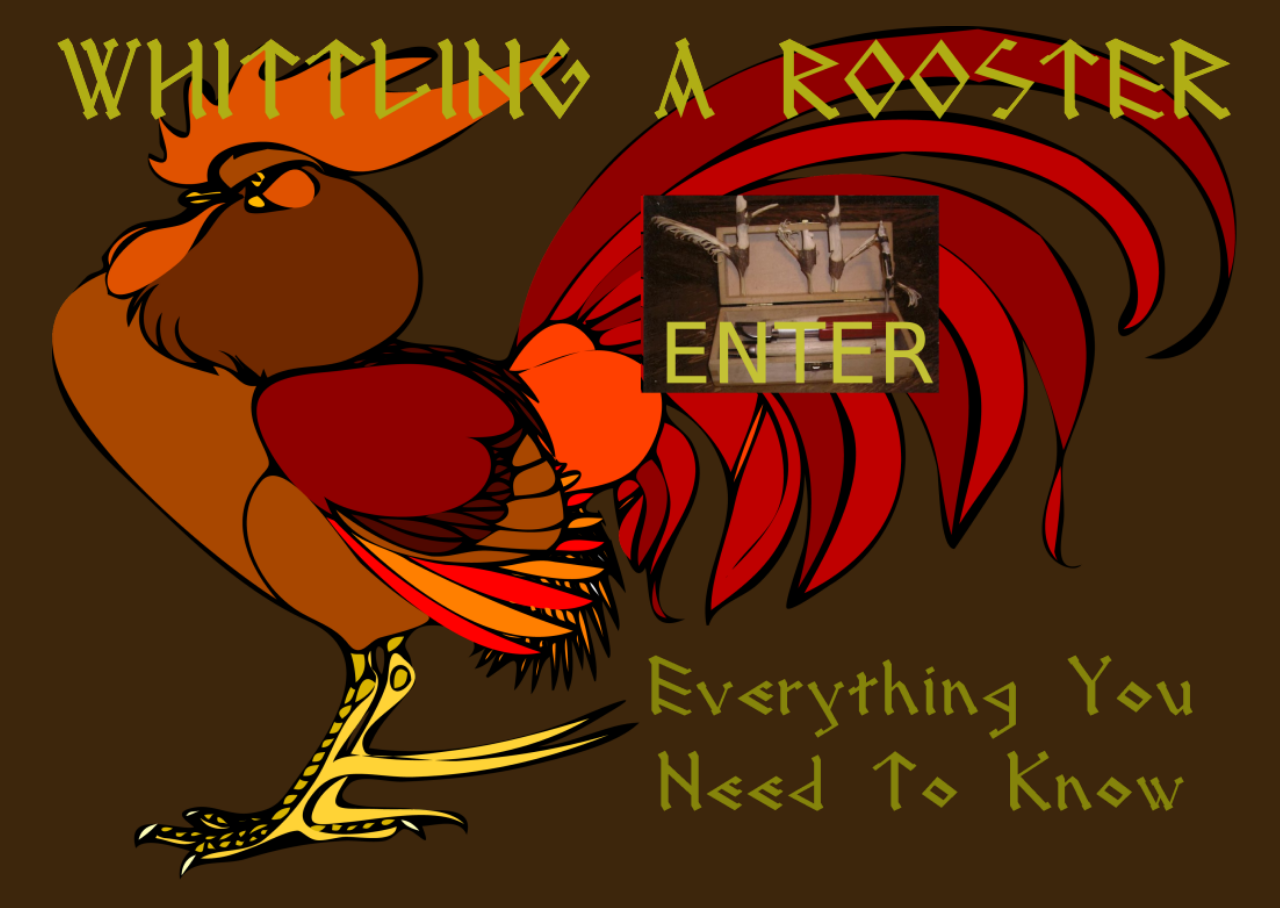
<file: title.htm>
<!--<!DOCTYPE HTML PUBLIC "-//W3C//DTD HTML 4.01 Transitional//EN" "http://www.w3.org/TR/html4/loose.dtd">-->
<html>

<head>
<!--
      Whittling A Rooster: Everything You Need To Know

         Created For:            CS_120 - Summer 201

         Filename:               title.htm
         Supporting Files:       
-->
   <meta name="author" content="Roberto Vergaray, Kenneth Halligan, David Bath" />
   <meta name="description" content="Whittling A Rooster: Title Page." />
   <meta name="keywords" content="whittling, rooster, carving " />

	<title>Page Title</title>
	<link href="rooster.css" type="text/css" rel="stylesheet" />
</head>
<body>

   <center><a href="knife0.htm" ><img id="title_page" alt="Title Page Image" src="img/TitlePage_enter0.png" /></a></center>
<!--
   <img id="title_image" alt="Title Banner Image" src="_TMP2.png" usemap="#titlmap" />

   <map name="titlmap" name="titlmap">
      <area shape="rect" coords="0,0,1549,480" href="carve2_comb.htm" alt="The Comb" title="The Comb" />
      <area shape="rect" coords="0,481,575,559" href="carve2_beak.htm" alt="The Beak" title="The Beak" />
      <area shape="rect" coords="0,559,575,818" href="carve2_watt.htm" alt="The Wattle" title="The Wattle" />
      <area shape="rect" coords="1,817,573,1361" href="carve1_neck.htm" alt="The Neck" title="The Neck" />
      <area shape="rect" coords="578,482,1166,1065" href="carve1_neck.htm" alt="The Neck" title="The Neck" />
      <area shape="rect" coords="1549,0,3534,1790" href="carve3_tail.htm" alt="The Tail" title="The Tail" />
      <area shape="rect" coords="1359,543,1547,1035" href="carve3_tail.htm" alt="The Tail" title="The Tail" />
      <area shape="rect" coords="228,1724,1546,2541" href="carve0_legs.htm" alt="The Legs" title="The Legs" />
   </map>
-->
  

</body>
</html>
</file>
<file: rooster.css>
/*
 * Filename:      rooster.css
 * Created For:   CS_120 - Summer 2010
 */

html     { height: 100%; }
h1       { text-align: center; color: DF7401; /*darker yellow*/ font-variant:small-caps;  }
h2       { text-indent: 1.25em; color: 327F17; /*green*/ }
h3       { color: black; }
h4       { color: black; margin-top: 0px; margin-bottom: 0px; }

a        { color: 00FF00; /*neon green*/ }
body     { text-indent: 0.75em; background-color: rgb(61,38,12); /*brown*/ color: FFAA00; /*yellow*/ height: 100%;}

strong   { font-variant:small-caps; }

img	   { height: 15em; padding: 1.1em; }/* was 200px */
#bigimg  { height: 25em; }

#out     { width: 100%; }/* NOW UNUSED */
#container  {  width: 100%; min-height: 100%; /* use min-height not height, to prevent overlap */
               padding-bottom: 2.55em; /* must be same height as footer */
            }
#tSide   { position: absolute; }
#lSide   { float: left; width: 17%; height: 100%; } /* 17% == 10em/60em */ 
#rSide   { float: right; width: 80%; height: 100%; padding-left: 2%;} /* 83% == 50em/60em */
#padp	   { padding-bottom: 11em; }

#imp     { text-align:center; font-weight:bold; font-size: larger; letter-spacing: 0.33em; }
#subtl   { text-decoration: none; } /*NO LONGER USED?*/
#danger  { color: rgb(200,55,0); /*reddish*/ }
#padme   { padding: 2em; }

#youtube_vid { text-align: center; }

#foot    { height: 2.55em; padding-top: -2.55em; /* negative value of height */ }

#footer-spacer { height: 15em;/*MIN*/ }/* PAGE SPECIFIC*/

#comb0	{ float: right; }/*TODO:rename on all pgs*/
#comb1	{ float: left; }/*TODO:rename on all pgs*/
#middiv  { text-align: center; }/* TODO:change to <center> tags? */

table caption { font-size: larger; color: rgb(200,55,0); /*reddish*/ font-weight: bold; letter-spacing: 0.5em; }

table.txt   { margin-left: 4.20em; }
table.image {  }
table.image td.caption { text-align: center;  }

#title_image { float: left; height: 10em; border: 1.5px solid silver; }
#title_page { height: 95%; border: 0;}

#clk 	{ float: left; margin-left: 1% }/* took from rSide */

#welcome     { font-size: 3.5em;}
#tail_dir_pic { float: right; height: 10em; }

/*ON PAGE: branch.htm*/
#pith    { float: left; width: 14em; height: 7em; }
#branch_parts { float: right; height: 7.5em; }
</file>
<file: forms.css>
/*
   Web Design Class
   Final Project
   

   Web Form Style Sheet
   Author: David Bath
   Date:   

   Filename:         forms.css
   Supporting Files: none

*/

fieldset			{margin-bottom: 10px; padding: 10px; background-color: rgb(61,38,12)/*rgb(200,233,223)*/}

label.blockLabel	{display: block; position: relative; margin: 12px 0px}

label.blockLabel input	{position: absolute; left: 150px}

#help_form span 	{color: red}

label.indentLabel	{margin-left: 150px}

#firstName, #lastName, #street	{width: 25em}
#phone, #city					{width: 10em}
#state							{width: 3em}
#zip							{width: 7em}

#addressOptions		{width: /*180px*/195px; margin-left: 10px}


#selpage		{position: absolute; left: 150px}


input[type=submit] 	{color: red; background-color: yellow}

legend { color: 327F17; /*green*/ font-variant:small-caps; font-weight: bold; letter-spacing: .15em; word-spacing: .3em; }
</file>
